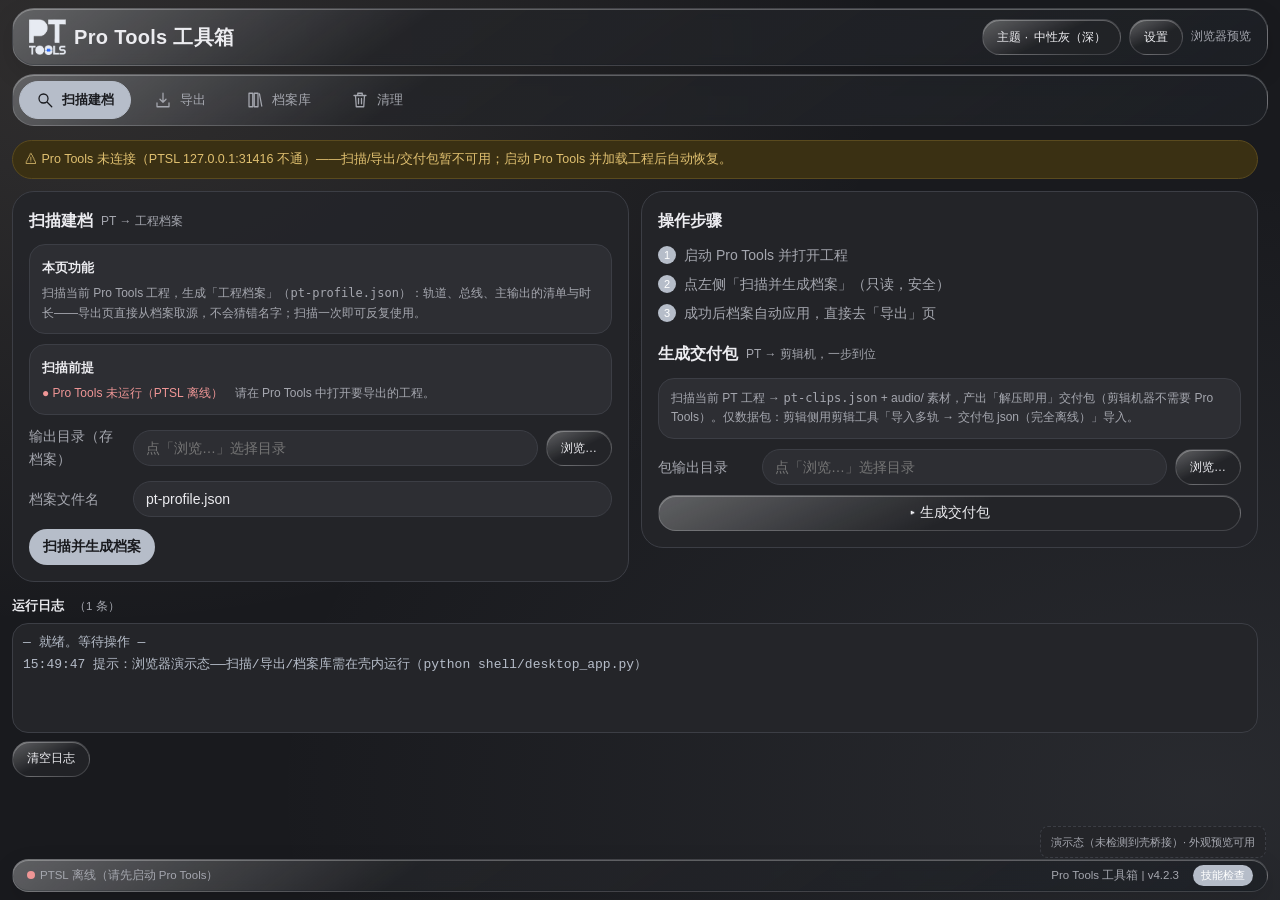
<file: web/index.html>
<!DOCTYPE html>
<html lang="zh-CN" data-mode="dark" data-style="glass">
<head>
<meta charset="UTF-8">
<meta name="viewport" content="width=device-width, initial-scale=1">
<title>Pro Tools 工具箱</title>
<link rel="icon" href="assets/icons/pt/app.ico">
<link rel="stylesheet" href="assets/style.css">
</head>
<body>
<div class="blob b1"></div><div class="blob b2"></div><div class="blob b3"></div>

<!-- ① 头部卡：54px、单色强调线、右侧风格/主题切换 -->
<header class="hero">
  <img class="logo brand-mark" src="assets/branding/brand.png" alt="PT Tools">
  <h1>Pro Tools 工具箱</h1>
  <div class="spacer"></div>
  
  <button type="button" class="mode-sw" id="modeSw" title="切换主题">主题 · <span id="modeLabel">中性灰（深）</span></button>
</header>

<!-- ② 页签行 -->
<nav class="tabs">
  <button type="button" class="tab on" id="tab-scan"><svg class="icon" viewBox="0 0 24 24" aria-hidden="true"><circle cx="10" cy="10" r="6"/><path d="m15 15 6 6"/></svg>扫描建档</button>
  <button type="button" class="tab" id="tab-export"><svg class="icon" viewBox="0 0 24 24" aria-hidden="true"><path d="M12 3v12m-4-4 4 4 4-4M4 16v5h16v-5"/></svg>导出</button>
  <button type="button" class="tab" id="tab-library"><svg class="icon" viewBox="0 0 24 24" aria-hidden="true"><path d="M4 3h5v18H4zM11 3h5v18h-5zM18 4l3 16"/></svg>档案库</button>
  <button type="button" class="tab" id="tab-clean"><svg class="icon" viewBox="0 0 24 24" aria-hidden="true"><path d="M4 6h16M9 6V3h6v3M6 6l1 15h10l1-15M10 10v7m4-7v7"/></svg>清理</button>
</nav>

<main>
  <div class="warn" id="warnBar">⚠ Pro Tools 未连接（PTSL 127.0.0.1:31416 不通）——扫描/导出/交付包暂不可用；启动 Pro Tools 并加载工程后自动恢复。</div>

  <!-- ══════════ 页 1：扫描建档 ══════════ -->
  <section class="page on" id="page-scan">
    <div class="cols">
      <section class="card px-hl">
        <h2>扫描建档 <span class="tag">PT → 工程档案</span></h2>
        <div class="inner" style="margin-bottom:10px">
          <b style="font-size:12.5px">本页功能</b>
          <div style="font-size:12px;color:var(--dim);margin-top:4px">
            扫描当前 Pro Tools 工程，生成「工程档案」（<code>pt-profile.json</code>）：轨道、总线、主输出的清单与时长——导出页直接从档案取源，不会猜错名字；扫描一次即可反复使用。</div>
        </div>
        <div class="inner" style="margin-bottom:10px">
          <b style="font-size:12.5px">扫描前提</b>
          <div style="font-size:12px;color:var(--dim);margin-top:4px">
            <span style="color:var(--red)">● Pro Tools 未运行（PTSL 离线）</span>　请在 Pro Tools 中打开要导出的工程。</div>
        </div>
        <div class="field">
          <label>输出目录（存档案）</label>
          <input type="text" id="outDir" value="" placeholder="点「浏览…」选择目录">
          <button class="btn ghost sm" id="btnBrowse">浏览…</button>
        </div>
        <div class="field">
          <label>档案文件名</label>
          <input type="text" id="profName" value="pt-profile.json">
        </div>
        <div style="margin-top:12px;display:flex;gap:10px">
          <button class="btn primary" id="btnScan"> 扫描并生成档案</button>
          <button class="btn ghost" id="btnStop" style="display:none">■ 中止</button>
        </div>
      </section>
      <section class="card px-hl">
        <h2>操作步骤</h2>
        <ol class="steps">
          <li>启动 Pro Tools 并打开工程</li>
          <li>点左侧「扫描并生成档案」（只读，安全）</li>
          <li>成功后档案自动应用，直接去「导出」页</li>
        </ol>
        <h2 style="margin-top:16px">生成交付包 <span class="tag">PT → 剪辑机，一步到位</span></h2>
        <div class="inner" style="font-size:12px;color:var(--dim)">
          扫描当前 PT 工程 → <code>pt-clips.json</code> + audio/ 素材，产出「解压即用」交付包（剪辑机器不需要 Pro Tools）。仅数据包：剪辑侧用剪辑工具「导入多轨 → 交付包 json（完全离线）」导入。
        </div>
        <div class="field" style="margin-top:10px">
          <label>包输出目录</label>
          <input type="text" id="pkgDir" value="" placeholder="点「浏览…」选择目录">
          <button class="btn ghost sm" id="btnPkgBrowse">浏览…</button>
        </div>
        <button class="btn ghost" id="btnDeliver" style="width:100%">▸ 生成交付包</button>
      </section>
    </div>
  </section>

  <!-- ══════════ 页 2：导出 ══════════ -->
  <section class="page" id="page-export">
    <div class="cols eq">
      <section class="card px-hl">
        <h2>① 档案与源 <span class="tag">从档案取源，不猜名字</span></h2>
        <div class="field">
          <label>工程档案</label>
          <input type="text" id="expProfilePath" value="" placeholder="浏览选择 或 在「档案库」页点选加载">
          <button class="btn ghost sm" id="expBrowseProfile">浏览…</button>
        </div>
        <div class="inner" id="expProfileInfo" style="font-size:12px;color:var(--dim);margin-bottom:10px">尚未加载档案</div>
        <b style="font-size:12.5px">源（轨道）</b>
        <span id="srcCount" style="font-size:11.5px;color:var(--faint);margin-left:8px">已选 0 / 0 轨</span>
        <div style="margin:6px 0;display:flex;gap:8px">
          <button class="btn ghost sm" id="btnAll">全选</button>
          <button class="btn ghost sm" id="btnNone">清空</button>
          <button class="btn ghost sm" id="btnExcluded" title="被剔除空轨（可加回）">被剔除的 0 条 ▸</button>
        </div>
        <div class="tbl-wrap" id="trackTbl"><div class="empty">（加载档案后列出轨道）</div></div>
      </section>
      <section class="card px-hl">
        <h2>② 模式与参数</h2>
        <b style="font-size:12.5px">导出模式</b>
        <div class="modes" style="margin:6px 0 10px">
          <label class="check"><input type="checkbox" id="mdMix" checked><span><b>mix</b> — 整轨混音</span></label>
          <label class="check"><input type="checkbox" id="mdBus"><span><b>bus</b> — 按总线分轨</span></label>
          <label class="check"><input type="checkbox" id="mdStem"><span><b>stem</b> — 分轨（STEM）</span></label>
          <label class="check"><input type="checkbox" id="mdTrack"><span><b>track</b> — 逐轨</span></label>
        </div>
        <label class="check"><input type="checkbox" id="mdStemAux"><span>STEM 附带辅助轨（aux）</span></label>
        <label class="check"><input type="checkbox" id="mdExcludeEmpty" checked><span>排除空轨</span></label>
        <div class="field"><label>工程会话（.ptx）</label><input type="text" id="expSession" placeholder="按需填写，用于时长/视频联动"></div>
        <div class="field"><label>时间码范围</label>
          <input type="text" id="expStart" value="00:00:00:00" placeholder="HH:MM:SS:FF 必填" style="flex:1">
          <input type="text" id="expEnd" placeholder="HH:MM:SS:FF 必填（>开始）" style="flex:1">
        </div>
        <div class="field"><label>视频联动</label>
          <button class="btn ghost sm" id="btnVideoDetect" title="按 .ptx 所在目录树检索视频，自动填结束时间码">⏱ 从工程视频自动填</button>
          <span style="font-size:11.5px;color:var(--dim)">余量
            <input type="text" id="expMargin" value="0" style="width:52px;padding:4px 6px;flex:none"> 秒
            <span style="color:var(--faint)">（结束 = 视频时长 + 余量）</span></span>
        </div>
        <div class="field"><label>采样率 / 位深</label>
          <select id="expSr"><option value="">默认</option><option>44100</option><option>48000</option><option>96000</option></select>
          <select id="expBd"><option value="">默认</option><option>16</option><option>24</option><option>32</option></select>
          <select id="expFmt">
            <option value="interleaved">立体声/多声道 · 保留原宽度（每轨 1 个文件）</option>
            <option value="multiple-mono">多单声道 · 立体声拆成 L/R 两个文件</option>
            <option value="mono">单声道文件 · 立体声轨会被合并降混</option>
          </select>
        </div>
        <div class="field"><label>输出目录</label>
          <input type="text" id="expOutDir" value="" placeholder="点「浏览…」选择目录">
          <button class="btn ghost sm" id="expBrowseOut">浏览…</button>
        </div>
        <div style="margin-top:12px;display:flex;gap:10px">
          <button class="btn ghost" id="btnPreview">▸ 预览命令（dry-run）</button>
          <button class="btn primary" id="btnExport">⬇ 开始导出</button>
        </div>
        <div class="note">导出走后台进程，日志见下方；完成后输出根自动记入「档案库 → 导出历史」。</div>
      </section>
    </div>
  </section>

  <!-- ══════════ 页 3：档案库 ══════════ -->
  <section class="page" id="page-library">
    <section class="card px-hl">
      <h2>档案库 <span class="tag">档案目录平铺管理：搜索 / 加载 / 删除（回收站）</span></h2>
      <div class="field"><label>档案目录</label>
        <span id="libDir" style="flex:1;font-size:12px;color:var(--dim)">（未设置）</span>
      </div>
      <div style="display:flex;gap:10px;align-items:center;margin:8px 0">
        <input type="text" class="search" id="libSearch" placeholder="搜索档案文件名…">
        <button class="btn ghost sm" id="libRefresh">刷新</button>
        <div style="flex:1"></div>
        <button class="btn ghost sm" id="libOpenDir">打开目录</button>
        <button class="btn danger sm" id="libDelete">✗ 删除（回收站）</button>
      </div>
      <div class="tbl-wrap" style="max-height:260px" id="libWrap"><div class="empty">（加载中…）</div></div>
      <h2 style="margin-top:16px">导出历史 <span class="tag">输出根里的工程文件夹（双击打开）</span></h2>
      <div class="tbl-wrap" style="max-height:180px" id="histWrap"><div class="empty">（加载中…）</div></div>
    </section>
  </section>

  <!-- ══════════ 页 4：清理 ══════════ -->
  <section class="page" id="page-clean">
    <div class="warn" style="background:#b00;color:#fff;border-color:#b00">危险操作说明：清理会按档案轨道清单删除输出目录中的中间产物——请先确认档案正确。</div>
    <section class="card px-hl">
      <h2>清理目标 <span class="tag">以当前加载档案的轨道清单为参照</span></h2>
      <div class="inner" style="margin-bottom:10px;font-size:12px;color:var(--dim)">
        · 清理动作在导出完成后按需执行；<br>
        · 中间文件默认移入备份子目录，不直接硬删；<br>
        · 本页清单随「扫描建档 / 档案库」页加载的档案实时刷新。
      </div>
      <div class="tbl-wrap" id="cleanTbl"><div class="empty">（尚未加载档案）</div></div>
    </section>
  </section>

  <!-- ⑤ 日志区（全局共用） -->
  <div class="logwrap">
    <div class="loghead">
      <b>运行日志</b><span class="cnt" id="logCnt">（0 条）</span>
      <div class="spacer"></div>
      <span style="font-size:11px;color:var(--faint)">耗时操作在后台执行，请留意底部状态</span>
    </div>
    <div class="log" id="log"><div class="info">— 就绪。等待操作 —</div></div>
    <div class="log-actions">
      <button class="btn ghost sm" id="btnClear">清空日志</button>
    </div>
  </div>
</main>

<!-- ⑥ 状态条 -->
<footer class="status">
  <span><span class="dot off" id="ptslDot"></span><span id="ptslText">PTSL 离线（请先启动 Pro Tools）</span></span>
  <div class="spacer"></div>
  <span class="status-version">Pro Tools 工具箱 | v4.2.3</span>
  <span class="badge" id="skillBadge">技能检查</span>
</footer>

<div class="demo-tip" id="demoTip" style="display:none">演示态（未检测到壳桥接）· 外观预览可用</div>

<!-- B2 补齐：通用小窗（被剔除轨道 / 多视频选择） -->
<div class="modal-mask" id="modalMask" style="display:none">
  <div class="modal" id="modalBox"></div>
</div>

<script src="js/i18n.js"></script>
<script src="js/preferences.js"></script>
<script src="js/app.js"></script>
<script src="js/glass-tuner.js"></script>
</body>
</html>
</file>
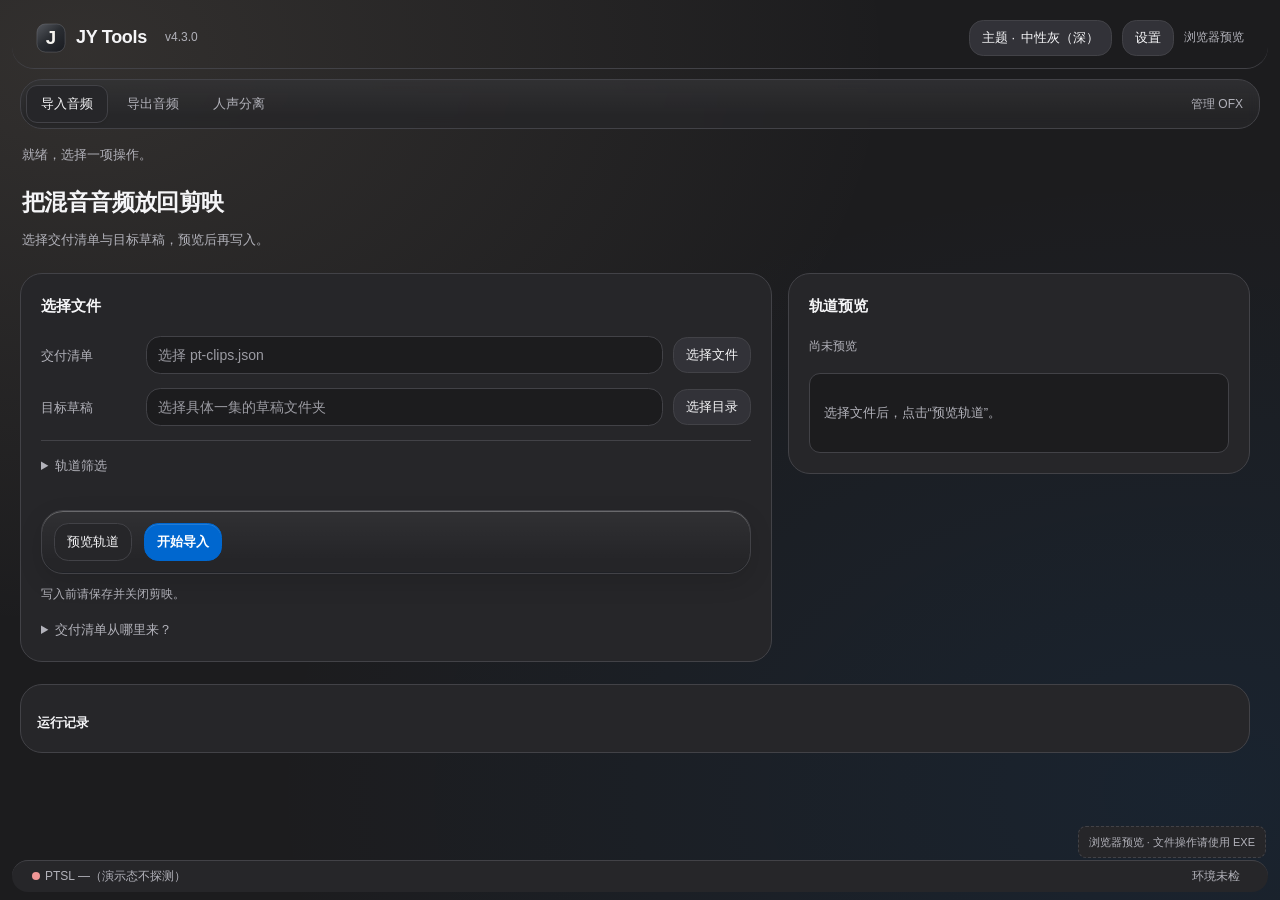
<file: web/jy.html>
<!DOCTYPE html>
<html lang="zh-CN" data-mode="dark" data-style="glass">
<head><meta charset="UTF-8"><meta name="viewport" content="width=device-width, initial-scale=1"><title>剪映工程工具包</title>
<link rel="icon" href="assets/icons/jy/app.ico"><link rel="stylesheet" href="assets/style.css"><link rel="stylesheet" href="assets/rename-apple.css"><link rel="stylesheet" href="assets/jy-workbench.css"></head>
<body class="re-apple-ui jy-calm-ui">
<div class="blob b1"></div><div class="blob b2"></div><div class="blob b3"></div>
<header class="hero"><img class="logo brand-mark" src="assets/branding/j.svg" alt=""><h1>JY Tools</h1><span class="ver">v4.3.0</span><div class="spacer"></div><button type="button" class="mode-sw" id="modeSw">主题 · <span id="modeLabel">中性灰（深）</span></button></header>
<nav class="tabs naming-nav" aria-label="工具导航"><button type="button" class="tab on" id="tab-import">导入音频</button><button type="button" class="tab" id="tab-export">导出音频</button><button type="button" class="tab" id="tab-sep">人声分离</button><span class="nav-gap spacer"></span><button type="button" class="tab auxiliary" id="tab-ofx">管理 OFX</button></nav>
<main>
<div class="task-status" id="taskStatus" role="status" aria-live="polite">就绪，选择一项操作。</div>
<div class="warn" id="warnBar" style="display:none">环境存在缺项，请展开运行记录查看自检结果。</div>
<section class="page on" id="page-import">
<div class="page-heading"><h2>把混音音频放回剪映</h2><p>选择交付清单与目标草稿，预览后再写入。</p></div>
<div class="cols jy-import-grid"><section class="card"><h2>选择文件</h2>
<div class="field"><label for="impJson">交付清单</label><input type="text" id="impJson" placeholder="选择 pt-clips.json"><button class="btn ghost sm" id="impBrowseJson">选择文件</button></div>
<div class="field"><label for="impDraft">目标草稿</label><input type="text" id="impDraft" placeholder="选择具体一集的草稿文件夹"><button class="btn ghost sm" id="impBrowseDraft">选择目录</button></div>
<details class="jy-options"><summary>轨道筛选</summary><div class="field"><label for="impOnly">指定轨道</label><input type="text" id="impOnly" placeholder="留空导入全部；多个轨名用逗号分隔"></div><label class="check"><input type="checkbox" id="impKeepAux"><span>同时导入辅助轨</span></label></details>
<div class="action-toolbar"><button class="btn ghost" id="btnImpPreview">预览轨道</button><button class="btn primary" id="btnImpRun">开始导入</button></div>
<p class="note">写入前请保存并关闭剪映。</p>
<details class="jy-help"><summary>交付清单从哪里来？</summary><p>在 Pro Tools 工具箱生成交付包，使用其中的 pt-clips.json 和音频目录。这里读取已有清单，预览本身不要求 Pro Tools 在线。</p></details>
</section><section class="card"><h2>轨道预览</h2><div id="impInfo" class="note">尚未预览</div><div class="tbl-wrap" id="impTracks"><div class="empty">选择文件后，点击“预览轨道”。</div></div></section></div>
</section>
<section class="page" id="page-export">
<div class="page-heading"><h2>从剪映导出音频</h2><p>选择来源、输出位置和导出方式。</p></div>
<section class="card jy-export-form"><h2>导出任务</h2>
<div class="field"><label for="expInput">输入目录</label><input type="text" id="expInput" placeholder="单集草稿或草稿库；留空使用默认位置"><button class="btn ghost sm" id="expBrowseInput">选择目录</button></div>
<div class="field"><label for="expOut">输出目录</label><input type="text" id="expOut" placeholder="选择音频保存位置"><button class="btn ghost sm" id="expBrowseOut">选择目录</button></div>
<div class="field"><label>导出方式</label><div class="jy-mode-options"><label class="check"><input type="checkbox" id="mdTracks" checked><span>整轨 WAV</span></label><label class="check"><input type="checkbox" id="mdClips"><span>独立片段</span></label></div></div>
<div class="field" data-export-feature="tracks"><label for="expSpec">整轨规格</label><select id="expSpec"><option value="keep">保持素材规格</option></select></div>
<details class="jy-options"><summary>指定多个输入路径</summary><textarea id="expPaths" rows="3" aria-label="多个输入路径" placeholder="每行一个草稿文件夹或音视频文件；填写后优先使用这些路径"></textarea></details>
<details class="jy-options"><summary>命名与文件处理</summary>
<div class="field" data-export-feature="tracks"><label for="expTrackTpl">整轨命名</label><input type="text" id="expTrackTpl" value="{项目名}_{轨道名}"></div>
<div class="field"><label for="expRemarks">命名备注</label><input type="text" id="expRemarks" placeholder="可选，写入命名模板中的备注"></div>
<div class="field"><label for="expConflict">文件重名</label><select id="expConflict"><option value="rename">自动重命名，保留两份</option><option value="cover">覆盖同名文件</option><option value="skip">跳过</option></select></div>
<label class="check"><input type="checkbox" id="expVideoTracks" checked><span>提取视频原声</span></label><label class="check"><input type="checkbox" id="expSkipExisting"><span>跳过上轮已导出的草稿</span></label>
</details>
<details class="jy-options" data-export-feature="clips"><summary>片段设置</summary><div class="field"><label for="expFmt">音频格式</label><select id="expFmt"><option value="wav">WAV</option><option value="mp3">MP3</option></select><select id="expBitrate" aria-label="MP3码率"><option>320</option><option>256</option><option>192</option><option>128</option></select></div><div class="field"><label for="expClipType">素材分类</label><input type="text" id="expClipType" placeholder="自动判定，或填写 DX / FX / MX"></div><label class="check"><input type="checkbox" id="expDedupe" checked><span>同一素材的相同区段只输出一次</span></label></details>
<details class="jy-options"><summary>附加交付</summary><div data-export-feature="tracks"><label class="check"><input type="checkbox" id="expAaf"><span>同时生成 AAF</span></label><div class="field" data-export-feature="aaf"><label for="expAafMode">AAF媒体</label><select id="expAafMode"><option value="media">内嵌音频，并保留素材副本</option><option value="embed">内嵌音频，不保留额外副本</option></select></div><label class="check"><input type="checkbox" id="expSplit"><span>按视频片段分包</span></label><div class="field" data-export-feature="split"><label for="expSplitTpl">分包命名</label><input type="text" id="expSplitTpl" value="{视频名}"></div></div><label class="check"><input type="checkbox" id="expSubs"><span>导出字幕</span></label><p class="note">每个视频片段各一个包；不自动判定剧集边界。</p></details>
<div class="action-toolbar"><button class="btn ghost" id="btnPhase1">解析输入</button><button class="btn primary" id="btnExportRun" disabled>开始导出</button><span class="spacer"></span><button class="btn ghost sm" id="btnOpenOut">打开输出</button><button class="btn ghost sm" id="btnEnvCheck">环境自检</button></div><p class="note" id="exportHint">先解析输入，核对后开始导出。</p>
<div id="pendingBox" style="display:none"><h2>补充分包名称</h2><p id="pendingHint" class="note"></p><div id="pendingList"></div><button class="btn primary" id="btnPendingOk">确认名称并导出</button></div>
</section></section>
<section class="page" id="page-sep"><div class="page-heading"><h2>人声与伴奏分离</h2><p>选择音频，输出人声及伴奏文件。</p></div><section class="card jy-export-form"><div class="field"><label for="sepIn">输入音频</label><input type="text" id="sepIn" placeholder="WAV、MP3、M4A 或 FLAC"><button class="btn ghost sm" id="sepBrowseIn">选择文件</button></div><div class="field"><label for="sepOut">输出目录</label><input type="text" id="sepOut" placeholder="留空保存到输入旁的 separated 文件夹"><button class="btn ghost sm" id="sepBrowseOut">选择目录</button></div><div class="field"><label>分离方式</label><div class="jy-mode-options"><label class="check"><input type="radio" name="sepStems" value="vocals" checked><span>人声 / 伴奏</span></label><label class="check"><input type="radio" name="sepStems" value="all"><span>四轨</span></label></div></div><div id="sepEnv" class="note">模型尚未检测</div><div class="action-toolbar"><button class="btn primary" id="btnSepRun">开始分离</button><button class="btn ghost sm" id="btnSepOpen">打开输出</button><span class="spacer"></span><button class="btn ghost sm" id="btnSepRecheck">检测模型</button></div><details class="jy-help"><summary>模型与输出说明</summary><p>使用现有 Demucs 环境。四轨为人声、鼓、贝斯和其他；首次加载模型可能较慢。</p></details></section></section>
<section class="page" id="page-ofx"><div class="page-heading"><h2>管理 OFX</h2><p>安装或移除剪映缓存中的插件副本。</p></div>
<section class="card"><h2>安装插件</h2><div class="field"><label for="ofxSource">插件来源</label><input type="text" id="ofxSource" placeholder="选择完整 .ofx.bundle 文件夹或 .ofx 文件"><button class="btn ghost sm" id="ofxBrowseBundle">选择文件夹</button><button class="btn ghost sm" id="ofxBrowseFile">选择文件</button></div><div class="action-toolbar"><button class="btn primary" id="btnOfxInstall">导入插件</button><span class="note" id="ofxProcessState" role="status">正在检查剪映状态…</span></div></section>
<section class="card jy-plugin-section"><div class="jy-section-head"><h2>已安装的缓存副本 <span class="tag" id="ofxCount">0 个</span></h2><button class="btn ghost sm" id="btnOfxRefresh">刷新列表</button></div><div id="ofxList" class="jy-plugin-list"><div class="empty">正在读取插件缓存…</div></div><details class="jy-help"><summary>安装位置与使用说明</summary><p id="ofxRoot" class="jy-path"></p><button class="btn ghost sm" id="btnOfxOpenRoot">打开缓存目录</button><p>安装和删除前请保存并完全退出剪映。导入只复制插件，不运行插件代码；重启剪映后确认插件是否显示。若未显示，请使用剪映原生导入。</p><p>删除移入回收站，不删除源插件。已有工程中的对应效果可能提示缺失。</p></details></section></section>
<details class="logwrap jy-run-details" id="runDetails"><summary class="loghead"><b>运行记录</b><span class="cnt" id="logCnt">（0 条）</span></summary><div class="log" id="log"><div class="info">就绪。</div></div><div class="log-actions"><button class="btn ghost sm" id="btnClear">清空记录</button></div></details>
</main>
<footer class="status"><span id="ptStatusWrap"><span class="dot off" id="ptDot"></span><span id="ptText">Pro Tools 状态未检测</span></span><div class="spacer"></div><span class="badge" id="envBadge">环境未检</span></footer>
<dialog id="ofxDeleteDialog" aria-labelledby="ofxDeleteTitle"><h2 id="ofxDeleteTitle">移除插件？</h2><p id="ofxDeleteName"></p><p id="ofxDeletePath" class="jy-path"></p><p id="ofxDeleteSize" class="note"></p><p class="note">仅移除剪映缓存副本并移入回收站。已有工程中的该效果可能提示缺失。</p><div class="action-toolbar"><button class="btn ghost" id="ofxDeleteCancel">取消</button><button class="btn danger" id="ofxDeleteConfirm">移入回收站</button></div></dialog>
<div class="demo-tip" id="demoTip" style="display:none">浏览器预览 · 文件操作请使用 EXE</div>
<script src="js/i18n.js"></script><script src="js/preferences.js"></script><script src="js/jy.js"></script><script src="js/glass-tuner.js"></script>
</body></html>
</file>
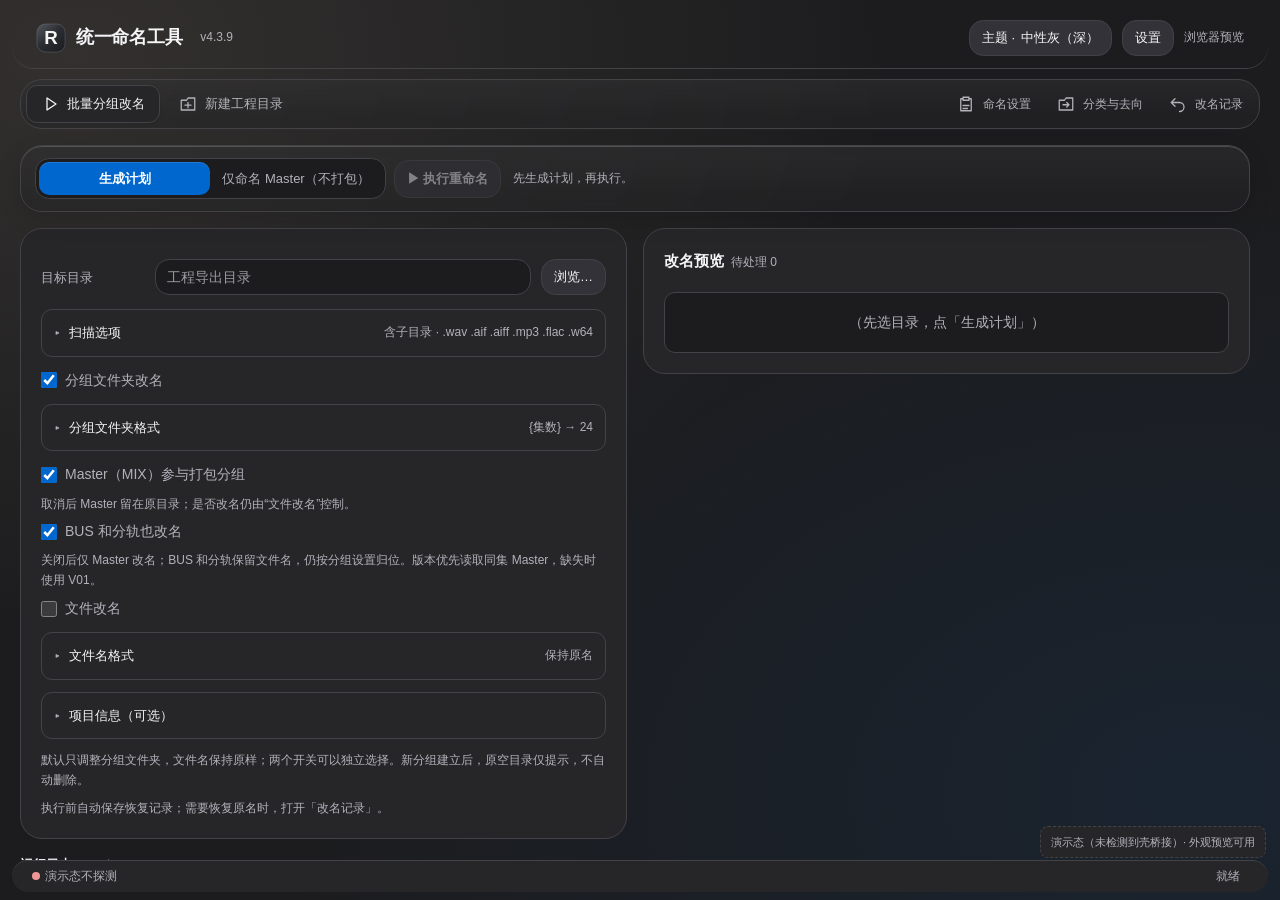
<file: web/re.html>
<!DOCTYPE html>
<html lang="zh-CN" data-mode="dark" data-style="glass">
<head>
<meta charset="UTF-8">
<meta name="viewport" content="width=device-width, initial-scale=1">
<title>统一命名工具 — v4 HTML 版</title>
<link rel="icon" href="assets/icons/re/app.ico">
<link rel="stylesheet" href="assets/style.css">
<link rel="stylesheet" href="assets/rename-apple.css">
</head>
<body class="re-apple-ui">
<div class="blob b1"></div><div class="blob b2"></div><div class="blob b3"></div>

<!-- ① 头部：与 pt/剪映 壳同款 54px hero -->
<header class="hero">
  <img class="logo brand-mark" src="assets/branding/r.svg" alt="R">
  <h1>统一命名工具</h1><span class="ver">版本</span>
  <div class="spacer"></div>
  
  <button type="button" class="mode-sw" id="modeSw" title="切换主题">主题 · <span id="modeLabel">中性灰（深）</span></button>
</header>

<!-- ② 页签行 -->
<nav class="tabs naming-nav" aria-label="工具导航"><button type="button" class="tab on" id="tab-run"><svg class="icon" viewBox="0 0 24 24" aria-hidden="true"><path d="m8 4 12 8-12 8z"/></svg>批量分组改名</button><button type="button" class="tab" id="tab-folder"><svg class="icon" viewBox="0 0 24 24" aria-hidden="true"><path d="M3 7h7l2-3h9v16H3zM12 10v7m-4-3.5h8"/></svg>新建工程目录</button><span class="nav-gap" aria-hidden="true"></span><button type="button" class="tab auxiliary" id="tab-rule"><svg class="icon" viewBox="0 0 24 24" aria-hidden="true"><path d="M8 3h8v4H8zM8 14h8M8 18h6"/><path d="M8 5H5v16h14V5h-3"/></svg>命名设置</button><button type="button" class="tab auxiliary" id="tab-target"><svg class="icon" viewBox="0 0 24 24" aria-hidden="true"><path d="M3 7h7l2-3h9v16H3zM8 13h8m-3-3 3 3-3 3"/></svg>分类与去向</button><button type="button" class="tab auxiliary" id="tab-undo"><svg class="icon" viewBox="0 0 24 24" aria-hidden="true"><path d="m3 10 5-5m-5 5 5 5M3 10h11a6 6 0 1 1 0 12"/></svg>改名记录</button></nav>

<main>
  <!-- ══════════ 页 1：项目命名规则 ══════════ -->
  <section class="page" id="page-rule">
    <div class="cols eq">
      <section class="card px-hl">
        <h2>文件名格式 <span class="tag">用于批量分组改名</span></h2>
        <div class="field"><label for="tplGlobal">文件名格式</label><input type="text" id="tplGlobal"></div>
        <div class="format-fields" data-insert="tplGlobal" data-fields="片名,集数,日期,版本,用户,轨道信息,原始名"></div>
        <div class="inner">实时样例：<code id="tplSample">—</code></div>
        <div class="note">仅在勾选“文件改名”时生效；分类可以单独覆盖。</div>
        <button class="btn primary sm" id="btnRuleSave">保存为默认</button>
      </section>
      <section class="card px-hl">
        <h2>工程目录格式 <span class="tag">用于新建工程目录</span></h2>
        <div class="field"><label for="cfgProjectFormat">项目根目录格式</label><input type="text" id="cfgProjectFormat" value="{片名}{等级}_{日期}_{用户}"></div>
        <div class="format-fields" data-insert="cfgProjectFormat" data-fields="片名,等级,日期,用户"></div>
        <div class="field"><label for="cfgEpisodeFormat">集数文件夹格式</label><input type="text" id="cfgEpisodeFormat" value="{片名} {集数}集"></div>
        <div class="format-fields" data-insert="cfgEpisodeFormat" data-fields="片名,等级,集数,日期,用户"></div>
        <div class="field"><label for="cfgEpisodePadding">集数位数</label><select id="cfgEpisodePadding"><option value="0">不补零</option><option value="2">两位</option><option value="3">三位</option></select></div>
        <div class="note">与“新建工程目录”页同步；修改后自动记住。序号填写后自动加在项目根目录前。</div>
        <div class="inner">实时样例：<code id="cfgEpisodeSample">—</code></div>
      </section>
    </div>
    <details class="card legacy-formats"><summary>既有分类格式（兼容保留）</summary>
      <div class="note">旧格式及分类绑定保留；通常直接编辑上方文件名格式，或在“分类与去向”单独设置。</div>
        <div class="tbl-wrap" style="max-height:240px" id="tplTbl"><div class="empty">（加载中…）</div></div>
        <div style="display:flex;gap:8px;margin-top:8px;flex-wrap:wrap">
          <input type="text" id="tplNewName" placeholder="模板名" style="width:110px">
          <input type="text" id="tplNewBody" placeholder="{片名} {集数}集 …" style="flex:1;min-width:180px">
          <button class="btn ghost sm" id="btnTplAdd">＋ 添加</button>
          <button class="btn ghost sm" id="btnTplReset">恢复出厂</button>
        </div>
    </details>
  </section>

  <!-- ══════════ 页 2：分类与去向 ══════════ -->
  <section class="page" id="page-target">
    <section class="card px-hl">
      <h2>分类去向 <span class="tag">决定文件分类、放入目录和格式覆盖</span></h2>
      <div class="tbl-wrap" id="tgtTbl"><div class="empty">（加载中…）</div></div>
      <div style="display:flex;gap:8px;margin-top:8px;flex-wrap:wrap;align-items:center">
        <button class="btn ghost sm" id="btnTgtAdd">＋ 添加目标</button>
        <button class="btn ghost sm" id="btnTgtAllOn">全部启用</button>
        <button class="btn ghost sm" id="btnTgtAllOff">全部停用</button>
        <button class="btn ghost sm" id="btnTgtReset">恢复出厂</button>
        <div style="flex:1"></div>
        <button class="btn primary sm" id="btnTgtSave">保存为默认</button>
      </div>
      <div class="note">「集数」留空 = 全集都收；填 1-10,23 = 只收这些集。命名格式默认跟随文件名格式；需要特殊格式时选择“单独设置”。</div>
    </section>
  </section>

  <!-- ══════════ 页 3：批量分组改名 ══════════ -->
  <section class="page on" id="page-run">
    <div class="action-toolbar" role="group" aria-label="批量分组改名操作">
      <div class="action-buttons">
        <fieldset class="plan-mode" aria-label="选择计划模式">
          <legend class="visually-hidden">选择计划模式</legend>
          <input class="plan-mode-radio" type="radio" name="planMode" id="planModeAll" value="all" checked>
          <input class="plan-mode-radio" type="radio" name="planMode" id="planModeMaster" value="master-only">
          <div class="plan-mode-track">
            <span class="plan-mode-indicator" aria-hidden="true"></span>
            <label class="plan-mode-option" for="planModeAll" id="btnPlan">生成计划</label>
            <label class="plan-mode-option" for="planModeMaster" id="btnMasterOnly" title="仅重命名 Master 文件，不移动或打包其他文件">仅命名 Master（不打包）</label>
          </div>
        </fieldset>
        <button class="btn ghost sm" id="btnCancelPlan" type="button" hidden disabled>取消本次计划</button>
        <button class="btn primary" id="btnApply" disabled>▶ 执行重命名</button>
      </div>
      <span class="toolbar-hint" id="runModeHint" role="status" aria-live="polite">先生成计划，再执行。</span>
    </div>
    <div class="cols eq">
      <section class="card px-hl">

        <div class="field"><label>目标目录</label>
          <input type="text" id="runRoot" placeholder="工程导出目录">
          <button class="btn ghost sm" id="runBrowseRoot">浏览…</button>
        </div>
        <details id="runScanDetails" class="setting-fold"><summary>扫描选项<span class="fold-value" id="runScanSummary" data-i18n-data></span></summary>
        <div class="field"><label>扩展名</label>
          <input type="text" id="runExts" value=".wav .aif .aiff .mp3 .flac .w64">
        </div>
        <label class="check"><input type="checkbox" id="runRecursive" checked><span>含子目录</span></label>
        <label class="check"><input type="checkbox" id="runMtime" checked><span>日期用文件修改时间兜底（源名/目录都没有日期时）</span></label>
        </details>
        <label class="check"><input type="checkbox" id="runRenameDirs" checked><span>分组文件夹改名</span></label>
        <details id="runGroupDetails" class="setting-fold"><summary>分组文件夹格式<span class="fold-value" id="runGroupSummary" data-i18n-data></span></summary>
        <div class="field"><label for="runDirFormat">分组文件夹格式</label><input type="text" id="runDirFormat" value="{集数}"></div>
        <div class="format-fields" data-insert="runDirFormat" data-fields="片名,集数,日期,版本,用户"></div>
        <div class="inner">实时样例：<code id="runDirSample">24</code></div>
        </details>
        <label class="check"><input type="checkbox" id="runGroupMaster" checked><span>Master（MIX）参与打包分组</span></label>
        <div class="note">取消后 Master 留在原目录；是否改名仍由“文件改名”控制。</div>
        <label class="check"><input type="checkbox" id="runRenameSubtracks" checked><span>BUS 和分轨也改名</span></label>
        <div class="note">关闭后仅 Master 改名；BUS 和分轨保留文件名，仍按分组设置归位。版本优先读取同集 Master，缺失时使用 V01。</div>
        <label class="check"><input type="checkbox" id="runRenameFiles"><span>文件改名</span></label>
        <details id="runFileDetails" class="setting-fold"><summary>文件名格式<span class="fold-value" id="runFileModeSummary" data-i18n-data></span></summary>
                <div class="inner">当前文件格式：<code id="runFileSummary">—</code><button type="button" class="btn ghost sm" id="editFileFormat">编辑格式</button></div>
          <div class="note">文件改名关闭时保持原名；开启后按当前格式和分类覆盖处理。</div>
        </details>
        <details id="batchProjectDetails" class="setting-fold">
          <summary>项目信息（可选）</summary>
          <div class="note">用于补充文件名中缺失的信息；与新建工程目录独立。</div>
        <div class="field"><label>片名</label><input type="text" id="fProject" value=""></div>
        <div class="field"><label>日期</label><input type="text" id="fDate" value="" placeholder="如 0922"></div>
        <div class="field"><label>版本</label><input type="text" id="fVer" value="" placeholder="如 V01"></div>
        <div class="field"><label>用户</label><input type="text" id="fUser" value="" placeholder="如 7F"></div>
        </details>
        <div class="note">默认只调整分组文件夹，文件名保持原样；两个开关可以独立选择。新分组建立后，原空目录仅提示，不自动删除。</div>

        <div class="note">执行前自动保存恢复记录；需要恢复原名时，打开「改名记录」。</div>
      </section>
      <section class="card px-hl">
        <h2>改名预览 <span class="tag" id="planTag">待处理 0</span></h2>
        <div class="tbl-wrap" style="max-height:420px" id="planTbl"><div class="empty">（先选目录，点「生成计划」）</div></div>
        <div id="manualBox" style="display:none;margin-top:10px">
          <b style="font-size:12.5px">手动分类 <span style="color:var(--faint);font-size:11px" id="manualFile"></span></b>
          <div class="field"><label>集数</label><input type="text" id="manEp" placeholder="如 13"></div>
          <div class="field"><label>目标</label><input type="text" id="manTarget" placeholder="MIX / BUS / STEM / AIFX"></div>
          <div class="field"><label>轨道信息</label><input type="text" id="manInfo" placeholder="如 DX BUS（留空自动）"></div>
          <div style="display:flex;gap:8px">
            <button class="btn primary sm" id="btnManOk">✓ 重算落点</button>
            <button class="btn ghost sm" id="btnManCancel">取消</button>
          </div>
        </div>
      </section>
    </div>
  </section>

  <!-- ══════════ 页 4：撤销改名 ══════════ -->
  <section class="page" id="page-undo">
    <div class="cols eq">
      <section class="card px-hl">
        <h2>改名记录 <span class="tag">rename_log_*.csv（执行成功后生成）</span></h2>
        <div class="field"><label>目标目录</label>
          <input type="text" id="undoRoot" placeholder="与「批量分组改名」页同一目录">
          <button class="btn ghost sm" id="undoBrowseRoot">浏览…</button>
        </div>
        <div style="display:flex;gap:8px;flex-wrap:wrap">
          <button class="btn ghost sm" id="btnListLogs">列日志</button>
          <button class="btn ghost sm" id="btnListAudits">列审计快照</button>
        </div>
        <div class="tbl-wrap" style="max-height:220px;margin-top:8px" id="logTbl"><div class="empty">（点「列日志 / 列审计快照」）</div></div>
        <div style="display:flex;gap:8px;margin-top:8px;flex-wrap:wrap">
          <button class="btn ghost sm" id="btnLogPreview" disabled>预览内容</button>
          <button class="btn ghost sm" id="btnUndoDry" disabled>预演撤销</button>
          <button class="btn danger sm" id="btnUndoRun" disabled>↩ 执行撤销</button>
        </div>
      </section>
      <section class="card px-hl">
        <h2>内容预览 <span class="tag">原文件 ⇄ 新文件（倒序回滚，防同名交叉）</span></h2>
        <div class="tbl-wrap" style="max-height:400px" id="logPreview"><div class="empty">（选中一份日志/审计后点「预览内容」）</div></div>
      </section>
    </div>
  </section>

  <!-- ══════════ 页 5：新建工程目录 ══════════ -->
  <section class="page" id="page-folder">
    <div class="action-toolbar" role="group" aria-label="新建工程目录操作">
      <div class="action-buttons">
          <button class="btn ghost sm" id="btnFtInfer">从上次项目提取</button>
          <button class="btn ghost" id="btnFtPlan"> 刷新预览</button>
          <button class="btn ghost sm" id="btnFtPrecheck"> 预检</button>
          <button class="btn primary" id="btnFtBuild">开始建立</button>
        </div>
    </div>
    <div class="cols eq">
      <section class="card px-hl">
        <h2>工程目录设置</h2>
        <details class="setting-fold" id="ftTemplateDetails"><summary>工程文件夹模板路径<span class="fold-value" id="ftTemplateSummary" data-i18n-data></span></summary>
        <div class="field"><label>工程文件夹模板路径</label>
          <input type="text" id="ftTplRoot" placeholder="…\00文件夹模板">
          <button class="btn ghost sm" id="ftBrowseTpl">浏览…</button>
        </div>
        <div class="note">选择包含“文件夹模板”和“Project模板”的上一层目录。</div>
        </details>
        <div class="field" id="ftOutputField"><label for="ftOutRoot">输出路径</label>
          <input type="text" id="ftOutRoot" aria-describedby="ftDropHint ftDropStatus" placeholder="输入输出路径，或拖入工程文件夹">
          <button class="btn ghost sm" id="ftBrowseOut">浏览…</button>
        </div>
        <label class="check"><input type="checkbox" id="ftDropParent" checked><span>输出到工程根的父级</span></label>
        <div class="note" id="ftDropHint">勾选时输出到工程根的父级；取消时输出到工程根。普通目录直接作为输出路径。</div>
        <div class="note" id="ftDropStatus" role="status" aria-live="polite" data-i18n-data></div>
        <div class="field"><label>项目名 / 序号</label>
          <input type="text" id="ftName" placeholder="如 测试">
          <input type="text" id="ftSeq" placeholder="留空=无前缀">
        </div>
        <div class="field"><label>等级 / 日期 / 用户</label>
          <input type="text" id="ftLevel" placeholder="如 D" style="width:70px">
          <input type="text" id="ftDate" placeholder="如 0929" style="width:90px">
          <input type="text" id="ftUser" placeholder="如 7F" style="width:70px">
        </div>
        <div class="field"><label>集数</label>
          <input type="text" id="ftEps" value="1-10" placeholder="如 1-10，23、38（支持 , ，、）">
        </div>
        <details class="setting-fold" id="ftProjectDetails"><summary>项目根目录格式<span class="fold-value" id="ftProjectSummary" data-i18n-data></span></summary>
        <div class="field"><label for="ftProjectFormat">项目根目录格式</label><input type="text" id="ftProjectFormat" value="{片名}{等级}_{日期}_{用户}"></div>
        <div class="format-fields" data-insert="ftProjectFormat" data-fields="片名,等级,日期,用户"></div>
        </details>
        <details class="setting-fold" id="ftEpisodeDetails"><summary>集数文件夹格式<span class="fold-value" id="ftEpisodeSummary" data-i18n-data></span></summary>
        <div class="field"><label for="ftEpFormat">集数文件夹格式</label><input type="text" id="ftEpFormat" value="{片名} {集数}集"></div>
        <div class="format-fields" data-insert="ftEpFormat" data-fields="片名,等级,集数,日期,用户"></div>
        <div class="format-presets"><span>快捷填入</span><button type="button" class="btn ghost sm" data-ep-format="{集数}">纯数字</button><button type="button" class="btn ghost sm" data-ep-format="{片名} {集数}集">片名＋集数</button><button type="button" class="btn ghost sm" data-ep-format="{片名}{等级}{集数}">片名＋等级＋集数</button></div>
        <div class="field"><label for="ftEpPadding">集数位数</label><select id="ftEpPadding"><option value="0">不补零</option><option value="2">两位</option><option value="3">三位</option></select></div>
        <div class="inner">实时样例：<code id="ftNameSample">—</code></div>
        </details>
        <details class="setting-fold" id="ftFileDetails"><summary>工程文件格式<span class="fold-value" id="ftFileSummary"></span></summary>
        <div class="field"><label>工程文件处理</label><select id="ftPtx"></select></div>
        <div class="note">重命名时，PTX工程文件与集数文件夹同名，不修改工程内容。</div>
        </details>
        <label class="check"><input type="checkbox" id="ftSkip" checked><span>跳过已存在的文件夹</span></label>

        <div class="note">集数文件夹建在 Project 子目录下；格式与“命名设置”同步，预检通过后再建立。</div>
      </section>
      <section class="card px-hl">
        <h2>目录树预览 <span class="tag" id="ftExample">规划中</span></h2>
        <pre id="ftPreview" class="inner" style="font-size:11.5px;max-height:440px;overflow:auto;white-space:pre">（点「刷新预览」）</pre>
      </section>
    </div>
  </section>

  <!-- ⑤ 日志区（五页共用） -->
  <div class="logwrap">
    <div class="loghead">
      <b>运行日志</b><span class="cnt" id="logCnt">（0 条）</span>
      <div class="spacer"></div>
      <span style="font-size:11px;color:var(--faint)">改名执行/建树在后台线程，完成有 ✓/✗ 尾行</span>
    </div>
    <div class="log" id="log"><div class="info">— 就绪。等待操作 —</div></div>
    <div class="log-actions">
      <button class="btn ghost sm" id="btnClear">清空日志</button>
    </div>
  </div>
</main>

<!-- ⑥ 状态条 -->
<footer class="status">
  <span><span class="dot off" id="planDot"></span><span id="planText">尚未生成计划</span></span>
  <div class="spacer"></div>
  <span class="badge" id="envBadge">就绪</span>
</footer>

<div class="demo-tip" id="demoTip" style="display:none">演示态（未检测到壳桥接）· 外观预览可用</div>

<script src="js/i18n.js"></script>
<script src="js/preferences.js"></script>
<script src="js/re.js"></script>
<script src="js/glass-tuner.js"></script>
<script src="js/rename-apple.js"></script>
<script src="js/re-folder-drop.js"></script>
</body>
</html>
</file>
<file: web/assets/style.css>
/* H v4.2.0: 制作结算台同源主题与液态玻璃，单一材质。 */
:root[data-mode="dark"]{color-scheme:dark;--bg:#191a1e;--backdrop:#191a1e;--surface:#242529;--border:#3c3e45;--fg:#ececf0;--dim:#a5a7af;--faint:#a5a7af;--head:#242529;--sel:#2d2e33;--log:#242529;--input:#2d2e33;--accent:#b6bdc9;--accent-d:#b6bdc9;--accent-border:#b6bdc9;--blue:#b6bdc9;--red:#ef9696;--green:#93c9ae;--win-border:#3c3e45;--glow:#d8c3a8;--btn-primary-fg:#191a1e;}
:root[data-mode="claude"]{color-scheme:light;--bg:#f2efe8;--backdrop:#f2efe8;--surface:#faf8f4;--border:#d8d1c6;--fg:#25231f;--dim:#575149;--faint:#575149;--head:#faf8f4;--sel:#f0ece5;--log:#faf8f4;--input:#f0ece5;--accent:#80523f;--accent-d:#80523f;--accent-border:#80523f;--blue:#80523f;--red:#ab4740;--green:#287a54;--win-border:#d8d1c6;--glow:#a8694c;--btn-primary-fg:#fff;}
:root[data-mode="warm"]{color-scheme:dark;--bg:#201d1b;--backdrop:#201d1b;--surface:#292523;--border:#443c36;--fg:#ede5de;--dim:#b3a79d;--faint:#b3a79d;--head:#292523;--sel:#302b28;--log:#292523;--input:#302b28;--accent:#c7aa95;--accent-d:#c7aa95;--accent-border:#c7aa95;--blue:#c7aa95;--red:#ef9696;--green:#93c9ae;--win-border:#443c36;--glow:#c7aa95;--btn-primary-fg:#201d1b;}
:root[data-mode="ocean"]{color-scheme:dark;--bg:#1a222b;--backdrop:#1a222b;--surface:#232c36;--border:#3c4856;--fg:#e5edf5;--dim:#a0afbf;--faint:#a0afbf;--head:#232c36;--sel:#29323c;--log:#232c36;--input:#29323c;--accent:#afc1d5;--accent-d:#afc1d5;--accent-border:#afc1d5;--blue:#afc1d5;--red:#ef9696;--green:#93c9ae;--win-border:#3c4856;--glow:#afc1d5;--btn-primary-fg:#1a222b;}

:root{--radius:22px;--btn-radius:999px;--btn-border:0;--btn-primary-bg:var(--accent);--card-bg:var(--surface);--card-border:1px solid var(--border);--card-shadow:none;--glass-blur:6px;--material-opacity:82%;--material-radius:22px;--material-edge:color-mix(in srgb,var(--fg) 16%,transparent);--material-shine:rgba(255,255,255,.28);--material-shade:rgba(10,18,30,.18);--material-shadow:inset 0 1px 0 var(--material-shine),inset 0 -1px 0 var(--material-shade),0 8px 24px rgba(0,0,0,.12);--material-clear:color-mix(in srgb,var(--surface) var(--material-opacity),transparent);--glass-blob-display:none}
:root[data-mode="claude"]{--material-shine:rgba(255,255,255,.86);--material-shade:rgba(92,78,58,.10)}
* { box-sizing:border-box; margin:0; padding:0; }
html, body { height:100%; }
body {
  /* 09-30 阶段 0 修复：原来一行写两个颜色值 `var(--backdrop) var(--bg)`，
     违反 CSS 简写规范（一行只能一个颜色值）→ 整条声明被浏览器丢弃，
     body 一直是纯白 → 玻璃卡片糊在白底上完全看不出效果。 */
  background:var(--backdrop); color:var(--fg);
  font:15px/1.65 "Microsoft YaHei UI","Microsoft YaHei","Segoe UI",sans-serif;
  display:flex; flex-direction:column; overflow:hidden;
  transition:none;
}
.blob { display:var(--glass-blob-display, none); opacity:var(--blob-opacity, 1);
        position:fixed; border-radius:50%;
        filter:blur(42px); pointer-events:none; z-index:0; }
.blob.b1 { width:240px; height:240px; top:6%; left:4%; background:var(--blob1); }
.blob.b2 { width:200px; height:200px; top:40%; right:2%; background:var(--blob2); }
.blob.b3 { width:220px; height:220px; bottom:-6%; left:30%; background:var(--blob3); }

/* ① 头部卡 54px */
header.hero { position:relative; z-index:1; display:flex; align-items:center; gap:12px;
  height:54px; padding:0 16px; background:var(--head);
  border-bottom:2px solid var(--accent); flex:none; }
.hero .logo { width:30px; height:30px; border-radius:calc(var(--radius) / 2); background:var(--accent);
  display:grid; place-items:center; color:#fff; font-weight:700; font-size:14px; }
.hero h1 { font-size:16px; font-weight:700; letter-spacing:.3px; }
.hero .ver { color:var(--dim); font-size:11.5px; margin-left:8px; }
.hero .spacer { flex:1; }
.seg { display:flex; border:1px solid var(--border); border-radius:calc(var(--btn-radius) + 2px);
       overflow:hidden; background:var(--input); }
.seg button { border:0; background:transparent; color:var(--dim); cursor:pointer;
  padding:5px 12px; font:12px/1.4 inherit; transition:.15s; }
.seg button.on { background:var(--accent); color:#fff; font-weight:600; }
.seg button:not(.on):hover { color:var(--fg); background:var(--sel); }
.mode-sw { display:flex; align-items:center; gap:6px; font-size:12px; color:var(--dim); cursor:pointer;
  border:1px solid var(--border); border-radius:calc(var(--btn-radius) + 2px); padding:5px 10px; background:var(--input); }
.mode-sw:hover { color:var(--fg); }

/* ② 页签行 */
nav.tabs { position:relative; z-index:1; display:flex; gap:4px; padding:8px 16px 0; flex:none; }
nav.tabs .tab { padding:7px 16px; font-size:13px; color:var(--dim); cursor:pointer;
  border:1px solid transparent; border-bottom:0; border-radius:calc(var(--radius) + 2px) calc(var(--radius) + 2px) 0 0; user-select:none; }
nav.tabs .tab.on { background:var(--surface); color:var(--fg); font-weight:600;
  border-color:var(--border); position:relative; top:1px; }
nav.tabs .tab:not(.on):not(.lock):hover { color:var(--fg); background:var(--sel); }

/* 主区 */
main { position:relative; z-index:1; flex:1; overflow:auto; padding:14px 16px; }
.page { display:none; } .page.on { display:block; }
.warn { display:flex; align-items:center; gap:8px; background:#f6e3b4; color:#6b5310;
  border:1px solid #e3c97a; border-radius:var(--radius); padding:8px 12px; margin-bottom:12px; font-size:12.5px; }
:root:not([data-mode="claude"]) .warn { background:#3a3013; color:#e0c070; border-color:#5a4a1e; }
.cols { display:grid; grid-template-columns:1.35fr 1fr; gap:14px; align-items:start; }
.cols.eq { grid-template-columns:1fr 1fr; }
.card { background:var(--card-bg); border:var(--card-border); border-radius:var(--radius);
  box-shadow:var(--card-shadow); padding:14px 16px; position:relative; overflow:hidden; }
.card h2 { font-size:14px; margin-bottom:10px; display:flex; align-items:center; gap:8px; }
.card h2 .tag { font-size:10.5px; color:var(--faint); font-weight:400; }

:root[data-style="glass"] .card { backdrop-filter:blur(var(--glass-blur, 10px)); -webkit-backdrop-filter:blur(var(--glass-blur, 10px)); }
.inner { background:var(--input); border:1px solid var(--border); border-radius:calc(var(--radius) / 1.5); padding:10px 12px; }
.field { display:flex; align-items:center; gap:10px; margin:10px 0; }
.field label { width:110px; text-align:right; color:var(--dim); font-size:12.5px; flex:none; }
.field input[type=text], .field select, .field textarea { flex:1; background:var(--input); color:var(--fg);
  border:1px solid var(--border); border-radius:calc(var(--radius) / 1.5); padding:7px 10px;
  font:12.5px/1.4 inherit; outline:none; min-width:0; }
.field input[type=text]:focus, .field textarea:focus { border-color:var(--accent); }
.field textarea { resize:vertical; font-family:inherit; }
.btn { border:var(--btn-border); border-radius:var(--btn-radius); cursor:pointer;
  padding:8px 16px; font:13px/1.4 inherit; transition:.15s; }
.btn.primary { background:var(--btn-primary-bg); color:var(--btn-primary-fg); font-weight:600; }

.btn.primary:hover { filter:brightness(1.07); }
.btn.primary:active { transform:translateY(1px); }
.btn.primary:disabled { opacity:.45; cursor:not-allowed; filter:none; }
.btn.ghost { background:var(--input); color:var(--fg); border:1px solid var(--border); }
.btn.ghost:hover { background:var(--sel); }
.btn.danger { background:transparent; color:var(--red); border:1.5px solid var(--red); }
.btn.sm { padding:5px 12px; font-size:12px; }
.steps { counter-reset:s; }
.steps li { list-style:none; counter-increment:s; display:flex; gap:8px; margin:6px 0; font-size:12.5px; color:var(--dim); }
.steps li::before { content:counter(s); flex:none; width:18px; height:18px; border-radius:50%;
  background:var(--accent); color:#fff; font-size:11px; display:grid; place-items:center; margin-top:2px; }
.check { display:flex; align-items:center; gap:8px; margin:6px 0; font-size:12.5px; color:var(--dim); cursor:pointer; }
.modes { display:grid; grid-template-columns:1fr 1fr; gap:4px; }
.note { font-size:11.5px; color:var(--faint); margin-top:8px; }

/* 表格（导出源列表 / 档案库 / re 页裸 table） */
table.grid, .tbl-wrap table { width:100%; border-collapse:collapse; font-size:12.5px; }
table.grid th, .tbl-wrap table th { text-align:left; color:var(--dim); font-weight:600; padding:6px 8px;
  border-bottom:1px solid var(--border); white-space:nowrap; }
table.grid td, .tbl-wrap table td { padding:5px 8px; border-bottom:1px solid var(--border); }
table.grid tr:hover td, .tbl-wrap table tr:hover td { background:var(--sel); }
table.grid tr.sel td { background:var(--sel); }
/* 轨道/条目行（jy 页轨道预览等） */
.trow { padding:6px 10px; font-size:12.5px; border-bottom:1px solid var(--border); }
.trow:hover { background:var(--sel); }
/* 计划表行状态（re 页 renderPlan 的 err/dim/ok） */
.tbl-wrap tr.err td { color:var(--red); }
.tbl-wrap tr.dim td { color:var(--faint); }
.tbl-wrap tr.ok td { color:var(--fg); }
.tbl-wrap { border:1px solid var(--border); border-radius:calc(var(--radius) / 1.5);
  overflow:auto; max-height:300px; background:var(--input); }
.search { background:var(--input); color:var(--fg); border:1px solid var(--border);
  border-radius:calc(var(--radius) / 1.5); padding:6px 10px; font:12.5px/1.4 inherit; outline:none; width:220px; }
.search:focus { border-color:var(--accent); }
.empty { color:var(--faint); font-size:12.5px; padding:18px; text-align:center; }

/* 日志区 */
.logwrap { margin-top:14px; }
.loghead { display:flex; align-items:center; gap:10px; margin-bottom:6px; }
.loghead b { font-size:12.5px; }
.loghead .cnt { color:var(--faint); font-size:11.5px; }
.loghead .spacer { flex:1; }
.log { background:var(--log); border:1px solid var(--border); border-radius:calc(var(--radius) / 1.5);
  height:150px; overflow:auto; padding:8px 10px; font:11.5px/1.7 Consolas,"Courier New",monospace; color:var(--dim); }
.log .ok { color:var(--green); } .log .err { color:var(--red); } .log .info { color:var(--blue); }
.log-actions { display:flex; gap:8px; margin-top:8px; }

/* 状态条 */
footer.status { position:relative; z-index:1; flex:none; display:flex; align-items:center; gap:14px;
  height:30px; padding:0 16px; background:var(--head); border-top:1px solid var(--border);
  font-size:11.5px; color:var(--dim); }
.dot { width:8px; height:8px; border-radius:50%; background:var(--faint); display:inline-block; margin-right:5px; }
.dot.on { background:var(--green); } .dot.off { background:var(--red); }
footer .spacer { flex:1; }
footer .badge { background:var(--accent); color:#fff; border-radius:calc(var(--btn-radius) + 2px);
  padding:2px 8px; font-size:10.5px; }
footer .badge.bad { background:var(--red); }
footer .status-version { color:var(--dim); font-size:11.5px; font-variant-numeric:tabular-nums; white-space:nowrap; }

.demo-tip { position:fixed; right:14px; bottom:42px; z-index:9; font-size:11px; color:var(--faint);
  background:var(--surface); border:1px dashed var(--border); border-radius:8px; padding:6px 10px; }
@media (max-width: 900px) { .cols, .cols.eq { grid-template-columns:1fr; } }

/* ═══ 玻璃微调面板（阶段 0.5 · glass-tuner.js）═══
   按钮插在顶栏 modeSw 旁，只在玻璃档显示（body.gt-on 由 JS 控制）； */
.gt-btn { display:none; align-items:center; gap:6px; font-size:12px; color:var(--dim); cursor:pointer;
  border:1px solid var(--border); border-radius:calc(var(--btn-radius) + 2px); padding:5px 10px;
  background:var(--input); user-select:none; }
.gt-btn:hover { color:var(--fg); }
body.gt-on .gt-btn { display:flex; }
.gt-panel { display:none; position:fixed; top:64px; right:14px; z-index:61; width:280px;
  background:var(--surface); border:1px solid var(--border); border-radius:var(--radius);
  box-shadow:0 10px 34px rgba(0,0,0,0.22); overflow:hidden; }
body.gt-on .gt-panel.open { display:block; }
.gt-head { display:flex; align-items:center; justify-content:space-between; padding:9px 12px;
  background:var(--head); cursor:move; user-select:none; }
.gt-head b { font-size:12.5px; }
.gt-close { cursor:pointer; color:var(--dim); padding:0 4px; }
.gt-close:hover { color:var(--fg); }
.gt-body { padding:6px 12px 12px; }
.gt-row { display:block; font-size:11.5px; color:var(--dim); margin:9px 0 2px; }
.gt-row .gt-val { float:right; color:var(--fg); font-weight:600; }
.gt-row input[type=range] { width:100%; accent-color:var(--accent); margin-top:3px; }
.gt-switches { display:flex; gap:12px; margin:10px 0 2px; font-size:11.5px; color:var(--dim); flex-wrap:wrap; }
.gt-switches label { display:flex; align-items:center; gap:4px; cursor:pointer; }
.gt-switches input { accent-color:var(--accent); }
.gt-actions { display:flex; gap:8px; margin-top:10px; }
.gt-actions button { flex:1; border:1px solid var(--border); background:var(--input); color:var(--fg);
  border-radius:calc(var(--radius) / 1.5); padding:6px 0; font:11.5px/1.3 inherit; cursor:pointer; }
.gt-actions button:hover { background:var(--sel); }
.gt-actions .gt-pri { background:var(--accent); border-color:var(--accent-border); color:#fff; font-weight:600; }
.gt-actions .gt-pri:hover { background:var(--accent-d); }
.gt-note { font-size:10.5px; color:var(--faint); margin-top:8px; }
.gt-note b { color:var(--dim); }

/* ═══ 通用小窗（B2：被剔除轨道 / 多视频选择）═══ */
.modal-mask { position:fixed; inset:0; z-index:70; background:rgba(0,0,0,0.35);
  display:flex; align-items:center; justify-content:center; }
.modal { background:var(--surface); border:1px solid var(--border); border-radius:var(--radius);
  box-shadow:0 16px 44px rgba(0,0,0,0.30); width:470px; max-width:92vw; max-height:80vh;
  display:flex; flex-direction:column; overflow:hidden; }
.modal .m-head { display:flex; justify-content:space-between; align-items:center;
  padding:10px 14px; background:var(--head); font-weight:600; font-size:13px; }
.modal .m-head .m-close { cursor:pointer; color:var(--dim); font-weight:400; }
.modal .m-head .m-close:hover { color:var(--fg); }
.modal .m-body { padding:10px 14px; overflow:auto; font-size:12.5px; }
.modal .m-foot { display:flex; gap:8px; justify-content:flex-end; padding:10px 14px;
  border-top:1px solid var(--border); }
.m-row { display:flex; align-items:center; gap:8px; padding:6px 2px;
  border-bottom:1px solid var(--border); }
.m-row:last-child { border-bottom:0; }
.m-row .m-name { flex:1; overflow:hidden; text-overflow:ellipsis; white-space:nowrap; }
.m-row .m-sub { color:var(--faint); font-size:11px; flex:none; }

/* 2026-10-12：材质控制与阅读底分离，参数可控、输入和日志稳定。 */
input,select,textarea,button{font-family:inherit;font-size:14px}
.field label,.check,.steps li,.note,.empty,.gt-row,.gt-switches,.gt-note,.gt-head b,.gt-actions button{font-size:14px}
.note,.gt-note,.empty{color:var(--dim)}
.log{font-size:13px;background:var(--log);backdrop-filter:none}
.tbl-wrap{background:var(--input);backdrop-filter:none}
.gt-panel{width:min(340px,calc(100vw - 16px));max-height:calc(100dvh - 16px);overflow:auto}
.gt-head{position:sticky;top:0;z-index:1;touch-action:none}
.gt-close{border:0;background:transparent;font:inherit;padding:3px 7px}
.gt-btn{font-family:inherit}.gt-actions button{font-family:inherit;line-height:1.4}
button:focus-visible,input:focus-visible,select:focus-visible,textarea:focus-visible{outline:2px solid var(--accent);outline-offset:3px}
main,.tbl-wrap,.log,.gt-panel{scrollbar-width:thin;scrollbar-color:var(--dim) transparent}
main::-webkit-scrollbar,.tbl-wrap::-webkit-scrollbar,.log::-webkit-scrollbar,.gt-panel::-webkit-scrollbar{width:8px;height:8px}
main::-webkit-scrollbar-thumb,.tbl-wrap::-webkit-scrollbar-thumb,.log::-webkit-scrollbar-thumb,.gt-panel::-webkit-scrollbar-thumb{background:var(--dim);border-radius:999px;border:2px solid transparent;background-clip:padding-box}
main::-webkit-scrollbar-corner,.tbl-wrap::-webkit-scrollbar-corner,.log::-webkit-scrollbar-corner{background:transparent}
:root[data-style="glass"] body.reduce-material .card{background:var(--surface);backdrop-filter:none;-webkit-backdrop-filter:none}
:root[data-style="glass"] body.reduce-material header.hero,:root[data-style="glass"] body.reduce-material footer{background:var(--surface)}
body.reduce-material .blob{display:none}
@media(prefers-reduced-motion:reduce){*,*::before,*::after{transition:none!important;animation:none!important;scroll-behavior:auto!important}}
@supports not (backdrop-filter:blur(1px)){:root[data-style="glass"] .card{background:var(--surface)}}
header.hero,footer{background:var(--bar-bg,var(--head))}
.card h2 .tag{color:var(--dim)}

/* 结算工作台：悬浮操作层、稳定内容层；参数直接连接最终组件。 */
:root[data-style="glass"] body{background:var(--backdrop);background-image:radial-gradient(ellipse at 6% 6%,color-mix(in srgb,var(--glow) var(--material-glow-primary,12%),transparent),transparent 48%),radial-gradient(ellipse at 94% 88%,color-mix(in srgb,var(--accent) var(--material-glow-secondary,10%),transparent),transparent 55%);background-attachment:fixed}
header.hero,nav.tabs,footer.status{background:linear-gradient(145deg,var(--material-shine),transparent 32%,var(--material-shade)),var(--material-clear);border:1px solid var(--material-edge);box-shadow:var(--material-shadow);backdrop-filter:blur(var(--glass-blur)) saturate(115%);-webkit-backdrop-filter:blur(var(--glass-blur)) saturate(115%);border-radius:var(--material-radius)}
header.hero{height:auto;min-height:58px;margin:8px 12px 4px;padding:10px 16px;flex-wrap:wrap;gap:8px}
.hero h1{font-size:20px;font-weight:650}.hero .logo{background:transparent;color:var(--fg);width:26px}.hero .ver{font-size:12px}
nav.tabs{margin:4px 12px;padding:6px;gap:6px;align-items:center;flex-wrap:wrap;z-index:5;box-shadow:inset 0 1px 0 var(--material-shine)}
nav.tabs .tab{border-radius:999px;border:1px solid transparent;top:0;padding:8px 16px;font:14px/1.4 inherit;background:transparent;display:flex;align-items:center;gap:8px;min-height:38px}
nav.tabs .tab.on{background:var(--accent);color:var(--btn-primary-fg);border-color:var(--accent);top:0}
footer.status{margin:0 12px 8px;min-height:32px;height:auto;padding:5px 14px;flex-wrap:wrap}
.icon{display:inline-block;width:18px;height:18px;flex:none;vertical-align:-3px;stroke:currentColor;stroke-width:1.7;fill:none;stroke-linecap:round;stroke-linejoin:round}
main{padding:10px 12px;min-height:0;scrollbar-gutter:stable}
.cols,.cols.eq{grid-template-columns:minmax(0,1fr) minmax(0,1fr);gap:12px}
.cols>.card{min-width:0}.card{padding:16px;border-radius:var(--material-radius);background:color-mix(in srgb,var(--surface) 96%,transparent)}
:root[data-style="glass"] .card{backdrop-filter:none;-webkit-backdrop-filter:none}
.card h2{font-size:16px;flex-wrap:wrap}.card h2 .tag{font-size:12px;line-height:1.5}
.field{flex-wrap:wrap;gap:8px}.field label{text-align:left;width:96px;font-size:14px}
.field input[type=text],.field select,.field textarea{font:14px/1.4 inherit;padding:9px 12px;min-width:80px;border-radius:999px}.field textarea{border-radius:14px}
.btn,.btn.sm,.mode-sw,.gt-btn{font:14px/1.4 inherit;border-radius:999px;padding:8px 14px;min-height:36px}
.btn.ghost,.mode-sw,.gt-btn{background:linear-gradient(155deg,var(--material-shine),transparent 52%),var(--material-clear);color:var(--fg);border:1px solid var(--material-edge);box-shadow:inset 0 1px 0 var(--material-shine)}
.btn.primary{background:var(--accent);color:var(--btn-primary-fg)}
.tbl-wrap,.inner,.log{border-radius:16px}.tbl-wrap table{font-size:14px}.tbl-wrap th,.tbl-wrap td{padding:8px 10px}
input[type=checkbox]{accent-color:var(--accent);width:16px;height:16px;flex:none}
.note{font-size:13px}.log{height:110px}.loghead>span:last-child{display:none}
.gt-panel{width:min(380px,calc(100vw - 16px));max-height:calc(100dvh - 80px);border-radius:22px;box-shadow:inset 0 1px 0 var(--material-shine),0 18px 52px rgba(0,0,0,.22)}
.gt-head{padding:12px 16px}.gt-body{padding:8px 16px 16px}.gt-actions .gt-pri{color:var(--btn-primary-fg)}
.gt-row{color:var(--fg);margin-top:14px}.gt-note{line-height:1.65}.appearance-select{width:100%;margin-top:8px;padding:8px 12px;color:var(--fg);background:var(--input);border:1px solid var(--border);border-radius:999px}
.more-tools{position:relative;margin-left:4px}.more-tools>summary{list-style:none;cursor:pointer;border-radius:999px;padding:8px 16px;min-height:38px}.more-tools>summary::-webkit-details-marker{display:none}
.more-menu{position:absolute;top:calc(100% + 8px);left:0;width:300px;padding:8px;background:var(--surface);border:1px solid var(--border);border-radius:20px;box-shadow:0 12px 32px rgba(0,0,0,.24);z-index:20}
.more-menu .tab{width:100%;flex-wrap:wrap;justify-content:flex-start}.more-menu small{width:100%;font-size:12px;color:var(--dim);text-align:left;padding-left:26px}.more-menu .tab.on small{color:inherit}
.quick-rules{display:flex;flex-wrap:wrap;gap:8px;margin-bottom:12px;align-items:center}.quick-rules span{font-size:13px;color:var(--dim)}
.save-status{font-size:12px;color:var(--dim);max-width:260px}.save-status.error{color:var(--red)}
.gt-theme-label{display:block;font-size:14px;margin:8px 0 12px}
body.reduce-material header.hero,body.reduce-material nav.tabs,body.reduce-material footer.status{background:var(--surface);backdrop-filter:none;-webkit-backdrop-filter:none}
body.reduce-material{background-image:none!important}
body.solid-bars header.hero,body.solid-bars footer.status{background:var(--surface);backdrop-filter:none;-webkit-backdrop-filter:none}
@media(max-width:1100px){.cols,.cols.eq{grid-template-columns:minmax(0,1fr)}.field label{width:100px}.hero .save-status{width:100%;max-width:none}.hero h1{font-size:18px}}
@media(max-width:600px){.hero .ver{display:none}.field label{width:100%;text-align:left}.more-menu{position:fixed;left:12px;right:12px;top:140px;width:auto}nav.tabs .tab{padding:8px 12px}.card{padding:12px}.gt-panel{top:8px!important;max-height:calc(100dvh - 16px)}}
@supports not(backdrop-filter:blur(1px)){header.hero,nav.tabs,footer.status{background:var(--surface)}}

/* Letter-mark family P/J/R; English labels wrap at narrow widths. */
.hero .brand-mark{height:36px;width:auto;object-fit:contain;background:transparent;border-radius:0;display:block}
html[lang="en"] .field label{width:126px;overflow-wrap:anywhere}
html[lang="en"] .more-menu{width:340px}
html[lang="en"] .gt-panel{width:min(400px,calc(100vw - 16px))}
@media(max-width:600px){html[lang="en"] .field label{width:100%}html[lang="en"] .more-menu{width:auto}}

/* Rename tool: two tasks and three always visible supporting entries. */
.naming-nav .nav-gap{flex:1;min-width:16px}.naming-nav .tab.auxiliary{font-size:12px;padding:7px 10px;min-height:36px;color:var(--dim)}
.naming-nav .tab.auxiliary.on{color:var(--btn-primary-fg)}
.format-fields,.format-presets{display:flex;flex-wrap:wrap;gap:6px;margin:6px 0 12px;align-items:center}
.format-fields .btn{font-size:11px;padding:4px 9px;min-height:28px}.legacy-formats{margin-top:12px}.legacy-formats summary{cursor:pointer;font-size:13px;color:var(--dim)}
.naming-nav~main code{overflow-wrap:anywhere}.naming-nav~main h3{font-size:13px;margin:16px 0 8px}.naming-nav~main .inner{margin:8px 0;overflow-wrap:anywhere}
@media(max-width:760px){.naming-nav .nav-gap{flex-basis:100%;height:0;min-width:0}.naming-nav .tab.auxiliary{flex:1;justify-content:center}.naming-nav~main .field label{width:100%;text-align:left}}

.naming-nav~main .field:has(#ftTplRoot) label,.naming-nav~main .field:has(#ftProjectFormat) label,.naming-nav~main .field:has(#ftEpFormat) label,.naming-nav~main .field:has(#cfgProjectFormat) label,.naming-nav~main .field:has(#cfgEpisodeFormat) label{width:100%;text-align:left}

/* Task actions stay at the top of the scrolling work area. */
.naming-nav~main .action-toolbar{position:sticky;top:0;z-index:8;display:flex;align-items:center;gap:12px;flex-wrap:wrap;padding:10px 12px;margin:0 0 14px;background:var(--surface);border:1px solid var(--border);border-radius:16px;box-shadow:0 3px 10px rgba(0,0,0,.12)}
.naming-nav~main .action-buttons{display:flex;gap:8px;flex-wrap:wrap;align-items:center}
.naming-nav~main .toolbar-hint{font-size:12px;color:var(--dim)}
.naming-nav~main .project-details{padding:10px 12px;margin-bottom:12px;border:1px solid var(--border);border-radius:12px}
.naming-nav~main .project-details summary{cursor:pointer;font-size:13px;color:var(--dim)}
.naming-nav~main .project-details[open] summary{margin-bottom:10px;color:var(--fg)}
.naming-nav~main .action-toolbar .btn{min-height:38px}

.naming-nav~main .setting-fold{border:1px solid var(--border);border-radius:12px;padding:10px 12px;margin:10px 0}
.naming-nav~main .setting-fold>summary{display:flex;align-items:center;gap:10px;cursor:pointer;font-size:13px;list-style:none}
.naming-nav~main .setting-fold>summary::before{content:'▸';color:var(--dim);flex:none}
.naming-nav~main .setting-fold[open]>summary::before{content:'▾'}
.naming-nav~main .setting-fold[open]>summary{margin-bottom:12px}
.naming-nav~main .fold-value{margin-left:auto;flex:1;min-width:0;color:var(--dim);text-align:right;white-space:nowrap;text-overflow:ellipsis;overflow:hidden;max-width:60%}
@media(max-width:700px){.naming-nav~main .fold-value{max-width:50%;font-size:11px}}

/* Rename task chrome follows the glass tuner, including selected controls. */
:root[data-style="glass"] body:not(.reduce-material):not(.solid-bars) .naming-nav~main .action-toolbar{background:linear-gradient(145deg,var(--material-shine),transparent 32%,var(--material-shade)),var(--material-clear);border-color:var(--material-edge);box-shadow:var(--material-shadow);backdrop-filter:blur(var(--glass-blur)) saturate(115%);-webkit-backdrop-filter:blur(var(--glass-blur)) saturate(115%)}
:root[data-style="glass"] body:not(.reduce-material):not(.solid-bars) :is(.naming-nav .tab.on,.naming-nav~main .action-toolbar .btn.primary){background:linear-gradient(155deg,var(--material-shine),transparent 52%),color-mix(in srgb,var(--accent) calc(var(--material-opacity) * .30),transparent);color:var(--fg);border:1px solid color-mix(in srgb,var(--accent) 55%,transparent);box-shadow:inset 0 1px 0 var(--material-shine);backdrop-filter:blur(var(--glass-blur));-webkit-backdrop-filter:blur(var(--glass-blur))}
:root[data-style="glass"] body.solid-bars nav.naming-nav{background:var(--surface);backdrop-filter:none;-webkit-backdrop-filter:none}

/* Rename appearance popup uses the same glass scale in every theme. */
:root[data-style="glass"] body:not(.reduce-material):has(.naming-nav) .gt-panel{background:linear-gradient(145deg,var(--material-shine),transparent 32%,var(--material-shade)),var(--material-clear);border-color:var(--material-edge);box-shadow:var(--material-shadow);backdrop-filter:blur(var(--glass-blur)) saturate(115%);-webkit-backdrop-filter:blur(var(--glass-blur)) saturate(115%)}
:root[data-style="glass"] body:not(.reduce-material):has(.naming-nav) .gt-head{background:transparent;border-bottom-color:var(--material-edge)}
:root[data-style="glass"] body:not(.reduce-material):has(.naming-nav) :is(.gt-actions button,.gt-panel .appearance-select){background:var(--material-clear);color:var(--fg);border-color:var(--material-edge)}
:root[data-style="glass"] body:not(.reduce-material):has(.naming-nav) .gt-actions .gt-pri{background:color-mix(in srgb,var(--accent) calc(var(--material-opacity) * .30),transparent);border-color:color-mix(in srgb,var(--accent) 55%,transparent)}
</file>
<file: web/assets/rename-apple.css>
/* Apple-inspired desktop hierarchy; scoped to Rename Unify only. */
.re-apple-ui{--re-canvas:#1c1c1e;--re-panel:#262629;--re-field:#1c1c1e;--re-line:#424247;--re-fg:#f5f5f7;--re-muted:#b2b2ba;--re-primary:#0067cf;--re-primary-hover:#005ab8;--re-soft:#323238;--re-radius:var(--material-radius);--re-control-radius:calc(var(--material-radius) * .65);--re-inner-radius:calc(var(--material-radius) * .5);background:var(--re-canvas);color:var(--re-fg);font-family:-apple-system,BlinkMacSystemFont,"Segoe UI","Microsoft YaHei",sans-serif;font-size:14px;--fg:var(--re-fg);--dim:var(--re-muted);--faint:var(--re-muted)}
html[data-mode="claude"] .re-apple-ui{--re-canvas:#f5f5f7;--re-panel:#ffffff;--re-field:#f5f5f7;--re-line:#d2d2d7;--re-fg:#1d1d1f;--re-muted:#61616a;--re-soft:#e9e9ed}
html[data-mode="warm"] .re-apple-ui{--re-canvas:#211e1c;--re-panel:#2c2724;--re-field:#211e1c;--re-line:#514840;--re-fg:#f4ebe3;--re-muted:#c1b2a5;--re-soft:#3a322d}
html[data-mode="ocean"] .re-apple-ui{--re-canvas:#1b222b;--re-panel:#252e3a;--re-field:#1b222b;--re-line:#455366;--re-fg:#edf4fb;--re-muted:#afbed0;--re-soft:#303c4b}
.re-apple-ui .blob{opacity:calc(var(--blob-opacity,1)*.35)}
.re-apple-ui header.hero{min-height:60px;margin:8px 12px 0;padding:12px 24px;background:transparent;border:0;border-bottom:1px solid var(--re-line);border-radius:var(--re-radius);box-shadow:none;backdrop-filter:none;-webkit-backdrop-filter:none;gap:10px}
.re-apple-ui .hero .brand-mark{width:30px;height:30px;border-radius:8px}.re-apple-ui .hero h1{font-size:18px;font-weight:650;letter-spacing:-.3px}.re-apple-ui .hero .ver{font-size:12px;letter-spacing:0;font-variant-numeric:tabular-nums}.re-apple-ui .save-status{font-size:12px}
.re-apple-ui nav.naming-nav{margin:10px 20px 0;padding:5px;gap:4px;border-radius:var(--re-radius);border:1px solid var(--re-line);box-shadow:none;background:var(--material-clear);background-image:linear-gradient(180deg,color-mix(in srgb,var(--material-shine) 18%,transparent),transparent 75%);backdrop-filter:blur(var(--glass-blur));-webkit-backdrop-filter:blur(var(--glass-blur))}
.re-apple-ui nav.naming-nav .tab{border-radius:var(--re-inner-radius);padding:9px 14px;min-height:38px;font-size:13px;font-weight:500;background:transparent;border:1px solid transparent;box-shadow:none;backdrop-filter:none;-webkit-backdrop-filter:none;color:var(--re-muted)}
.re-apple-ui nav.naming-nav .tab.on,.re-apple-ui nav.naming-nav .tab.on:hover{background:var(--re-panel);color:var(--re-fg);border-color:var(--re-line);box-shadow:0 1px 3px #00000012;backdrop-filter:none;-webkit-backdrop-filter:none}
.re-apple-ui nav.naming-nav .tab:not(.on):hover{background:var(--re-soft);color:var(--re-fg)}.re-apple-ui nav.naming-nav .auxiliary{font-size:12px;padding:8px 10px}
.re-apple-ui main{padding:16px 20px;scrollbar-gutter:stable}.re-apple-ui .cols,.re-apple-ui .cols.eq{gap:16px}.re-apple-ui .card{padding:20px;border-radius:var(--re-radius);background:var(--re-panel);border:1px solid var(--re-line);box-shadow:none;backdrop-filter:none;-webkit-backdrop-filter:none}
.re-apple-ui .card h2{font-size:15px;font-weight:650;letter-spacing:-.15px;margin-bottom:18px}.re-apple-ui .card h2 .tag{font-weight:400;font-size:12px;border:0;color:var(--re-muted)}
.re-apple-ui .field{gap:10px;margin-bottom:14px;align-items:center}.re-apple-ui .field label{width:104px;font-size:13px;color:var(--re-muted);line-height:1.5}
.re-apple-ui :is(.field input[type=text],.field textarea,.field select,.search,.appearance-select){background:var(--re-field);border:1px solid var(--re-line);color:var(--re-fg);border-radius:var(--re-control-radius);padding:9px 11px;font:14px/1.45 inherit;box-shadow:none;backdrop-filter:none;-webkit-backdrop-filter:none}
.re-apple-ui input::placeholder{color:var(--re-muted);opacity:.85}.re-apple-ui .field input[type=text]:focus{border-color:var(--re-primary)}
.re-apple-ui :is(.btn,.btn.sm,.mode-sw,.gt-btn,.gt-actions button){border-radius:var(--re-control-radius);background:var(--re-soft);background-image:none;color:var(--re-fg);border:1px solid var(--re-line);box-shadow:none;backdrop-filter:none;-webkit-backdrop-filter:none;padding:8px 12px;font-size:13px;min-height:34px;transition:background-color .12s,border-color .12s,transform .12s}
.re-apple-ui :is(.btn,.mode-sw,.gt-btn,.gt-actions button):hover{background:var(--re-field);filter:none}.re-apple-ui :is(.btn.primary,.gt-actions .gt-pri){background:var(--re-primary);color:#fff;border-color:var(--re-primary);font-weight:600;box-shadow:inset 0 1px 0 #ffffff22}.re-apple-ui :is(.btn.primary,.gt-actions .gt-pri):hover{background:var(--re-primary-hover);border-color:var(--re-primary-hover)}
.re-apple-ui .btn.primary:disabled{background:var(--re-soft);color:var(--re-muted);border-color:var(--re-line);opacity:.65;box-shadow:none}.re-apple-ui .btn.danger{background:transparent;color:var(--red);border-color:var(--red)}
.re-apple-ui :is(button,input,select,textarea,summary):focus-visible{outline:2px solid var(--re-primary);outline-offset:3px}
.re-apple-ui .naming-nav~main .action-toolbar{padding:12px 14px;margin-bottom:16px;gap:12px;border-radius:var(--re-radius);background:var(--material-clear);background-image:linear-gradient(180deg,color-mix(in srgb,var(--material-shine) 18%,transparent),transparent 80%);border:1px solid var(--re-line);box-shadow:var(--material-shadow);backdrop-filter:blur(var(--glass-blur));-webkit-backdrop-filter:blur(var(--glass-blur))}
.re-apple-ui .naming-nav~main .action-toolbar .btn{backdrop-filter:none;-webkit-backdrop-filter:none;background-image:none}.re-apple-ui .naming-nav~main .action-toolbar .btn.primary{background:var(--re-primary);color:#fff;border-color:var(--re-primary)}.re-apple-ui .naming-nav~main .action-toolbar .btn.primary:disabled{background:var(--re-soft);color:var(--re-muted);border-color:var(--re-line)}
.re-apple-ui .naming-nav~main .action-toolbar .btn:not(.primary){background:var(--re-panel);border-color:var(--re-line);color:var(--re-fg)}
.re-apple-ui .plan-mode{position:relative;margin:0;padding:0;border:0;min-width:0}
.re-apple-ui .plan-mode-radio{position:absolute;width:1px;height:1px;padding:0;margin:-1px;overflow:hidden;clip:rect(0,0,0,0);white-space:nowrap;clip-path:inset(50%);border:0}
.re-apple-ui .plan-mode-track{position:relative;isolation:isolate;display:grid;grid-template-columns:1fr 1fr;align-items:stretch;min-height:40px;padding:3px;border:1px solid var(--re-line);border-radius:var(--re-control-radius);background:var(--re-field)}
.re-apple-ui .plan-mode-indicator{position:absolute;z-index:-1;inset:3px auto 3px 3px;width:calc(50% - 3px);border-radius:calc(var(--re-control-radius) * .72);background:var(--re-primary);box-shadow:inset 0 1px 0 #ffffff22;transition:transform .18s ease}
.re-apple-ui .plan-mode-option{display:flex;align-items:center;justify-content:center;min-height:32px;padding:6px 12px;border-radius:calc(var(--re-control-radius) * .72);color:var(--re-muted);font-size:13px;font-weight:500;text-align:center;white-space:nowrap;cursor:pointer;transition:color .12s ease}
.re-apple-ui #planModeAll:checked~.plan-mode-track #btnPlan,.re-apple-ui #planModeMaster:checked~.plan-mode-track #btnMasterOnly{color:#fff;font-weight:600}
.re-apple-ui #planModeMaster:checked~.plan-mode-track .plan-mode-indicator{transform:translateX(100%)}
.re-apple-ui #planModeAll:focus-visible~.plan-mode-track,.re-apple-ui #planModeMaster:focus-visible~.plan-mode-track{outline:2px solid var(--re-primary);outline-offset:3px}
.re-apple-ui .plan-mode-radio:disabled~.plan-mode-track .plan-mode-option{cursor:wait;opacity:.7}
.re-apple-ui .visually-hidden{position:absolute;width:1px;height:1px;padding:0;margin:-1px;overflow:hidden;clip:rect(0,0,0,0);white-space:nowrap;clip-path:inset(50%);border:0}
.re-apple-ui :is(.inner,.log,.tbl-wrap){background:var(--re-field);border:1px solid var(--re-line);border-radius:var(--re-inner-radius);backdrop-filter:none;-webkit-backdrop-filter:none;box-shadow:none}
.re-apple-ui .inner{padding:12px}.re-apple-ui .log{height:112px;font-size:12px;line-height:1.7}.re-apple-ui .loghead{margin-top:16px}.re-apple-ui .note{font-size:12px;line-height:1.65;color:var(--re-muted)}
.re-apple-ui .naming-nav~main :is(.setting-fold,.project-details){background:transparent;border:1px solid var(--re-line);border-radius:var(--re-inner-radius);padding:12px;margin:12px 0}.re-apple-ui .naming-nav~main .setting-fold>summary{font-weight:500;font-size:13px;gap:8px}.re-apple-ui .naming-nav~main .fold-value{font-weight:400;font-size:12px}
.re-apple-ui .tbl-wrap table{border-collapse:collapse;width:100%}.re-apple-ui .tbl-wrap th{background:var(--re-panel);font-weight:600;color:var(--re-muted);font-size:12px}.re-apple-ui .tbl-wrap td{font-size:13px;border-bottom:1px solid var(--re-line);line-height:1.5}.re-apple-ui .tbl-wrap tr:hover td{background:var(--re-soft)}
.re-apple-ui footer.status{margin:0 12px 8px;padding:0 20px;border:0;border-top:1px solid var(--re-line);border-radius:var(--re-radius);background:var(--re-panel);box-shadow:none;backdrop-filter:none;-webkit-backdrop-filter:none;font-size:12px}.re-apple-ui footer.status .badge{background:transparent;color:var(--re-muted);font-size:12px}
.re-apple-ui .format-fields .btn{border-radius:var(--re-inner-radius);font-size:12px;padding:5px 9px;min-height:28px}.re-apple-ui .re-settings-backdrop{position:fixed;inset:0;z-index:60;background:#00000045;backdrop-filter:blur(2px);-webkit-backdrop-filter:blur(2px)}.re-apple-ui .re-settings-backdrop[hidden]{display:none}
.re-apple-ui .gt-panel{z-index:61;width:min(520px,calc(100vw - 32px));max-height:calc(100dvh - 32px);border-radius:var(--re-radius);background:var(--re-panel);border:1px solid var(--re-line);box-shadow:0 24px 80px #00000055;backdrop-filter:none;-webkit-backdrop-filter:none;overflow:auto}
.re-apple-ui .gt-head{padding:18px 22px;background:var(--re-panel);border-bottom:1px solid var(--re-line)}.re-apple-ui .gt-head b{font-size:16px;letter-spacing:-.2px}.re-apple-ui .gt-close{border-radius:var(--re-inner-radius);color:var(--re-muted);font-size:18px;min-height:28px;min-width:28px}.re-apple-ui .gt-body{padding:0 22px 20px;background:var(--re-panel)}
.re-apple-ui .re-settings-group{padding:18px 0;border-bottom:1px solid var(--re-line)}.re-apple-ui .re-settings-group h3{font-size:12px;letter-spacing:.2px;font-weight:650;color:var(--re-muted);margin:0 0 12px}.re-apple-ui .re-settings-group .gt-theme-label{margin:0 0 12px;font-size:13px}.re-apple-ui .re-settings-group .gt-row{font-size:13px;margin-top:16px}.re-apple-ui .re-settings-group input[type=range]{accent-color:var(--re-primary);margin-top:9px}.re-apple-ui .gt-val{font-variant-numeric:tabular-nums;font-size:12px}
.re-apple-ui .re-settings-advanced{padding:16px 0;border-bottom:1px solid var(--re-line)}.re-apple-ui .re-settings-advanced summary{font-size:13px;color:var(--re-muted);cursor:pointer}.re-apple-ui .gt-switches{display:grid;grid-template-columns:1fr 1fr;gap:4px 16px;padding:8px 0}.re-apple-ui .gt-switches label{display:flex;align-items:center;gap:7px;min-height:32px;font-size:13px}.re-apple-ui .gt-actions{justify-content:flex-end;padding-top:16px;gap:8px}.re-apple-ui .gt-actions button{flex:none}.re-apple-ui .gt-note{font-size:12px;color:var(--re-muted);line-height:1.6}.re-apple-ui #gtStatus{margin-top:12px}
.re-apple-ui.reduce-material nav.naming-nav,.re-apple-ui.reduce-material .naming-nav~main .action-toolbar,.re-apple-ui.solid-bars nav.naming-nav,.re-apple-ui.solid-bars .naming-nav~main .action-toolbar{background:var(--re-panel);backdrop-filter:none;-webkit-backdrop-filter:none}
@media(max-width:760px){.re-apple-ui header.hero{padding:12px 16px}.re-apple-ui nav.naming-nav{margin:8px 12px 0}.re-apple-ui main{padding:12px}.re-apple-ui .cols,.re-apple-ui .cols.eq{grid-template-columns:1fr}.re-apple-ui .card{padding:16px}.re-apple-ui .naming-nav .nav-gap{flex-basis:100%;height:0;min-width:0}.re-apple-ui .naming-nav .auxiliary{flex:1;justify-content:center}.re-apple-ui nav.naming-nav .tab{padding:8px 12px}.re-apple-ui .field label{width:100%}.re-apple-ui .gt-body{padding:0 16px 16px}.re-apple-ui .gt-head{padding:16px}.re-apple-ui .gt-actions{flex-wrap:wrap}}
@media(prefers-reduced-motion:reduce){.re-apple-ui *{transition:none!important;scroll-behavior:auto!important}}

/* Override the older shared glass rules without affecting the other tools. */
:root[data-style="glass"] body.re-apple-ui:not(.reduce-material):not(.solid-bars) .naming-nav~main .action-toolbar{background:var(--material-clear);background-image:linear-gradient(180deg,color-mix(in srgb,var(--material-shine) 18%,transparent),transparent 80%);border-color:var(--re-line);box-shadow:var(--material-shadow);backdrop-filter:blur(var(--glass-blur));-webkit-backdrop-filter:blur(var(--glass-blur))}
:root[data-style="glass"] body.re-apple-ui:not(.reduce-material):not(.solid-bars) nav.tabs.naming-nav .tab.on{background:var(--re-panel);border-color:var(--re-line);color:var(--re-fg);box-shadow:0 1px 3px #00000012;backdrop-filter:none;-webkit-backdrop-filter:none}
:root[data-style="glass"] body.re-apple-ui:not(.reduce-material):not(.solid-bars) .naming-nav~main .action-toolbar .btn.primary{background:var(--re-primary);border-color:var(--re-primary);color:#fff;box-shadow:inset 0 1px 0 #ffffff22;backdrop-filter:none;-webkit-backdrop-filter:none}
:root[data-style="glass"] body.re-apple-ui:not(.reduce-material):not(.solid-bars) .naming-nav~main .action-toolbar .btn.primary:hover{background:var(--re-primary-hover)}
:root[data-style="glass"] body.re-apple-ui:not(.reduce-material):not(.solid-bars) .naming-nav~main .action-toolbar .btn.primary:disabled{background:var(--re-soft);color:var(--re-muted);border-color:var(--re-line);box-shadow:none}
:root[data-style="glass"] body.re-apple-ui:not(.reduce-material):has(.naming-nav) .gt-panel{background:var(--re-panel);border-color:var(--re-line);box-shadow:0 24px 80px #00000055;backdrop-filter:none;-webkit-backdrop-filter:none}
:root[data-style="glass"] body.re-apple-ui:not(.reduce-material):has(.naming-nav) .gt-head{background:var(--re-panel);border-bottom-color:var(--re-line)}
:root[data-style="glass"] body.re-apple-ui:not(.reduce-material):has(.naming-nav) .gt-actions button{background:var(--re-soft);border-color:var(--re-line);color:var(--re-fg)}
:root[data-style="glass"] body.re-apple-ui:not(.reduce-material):has(.naming-nav) .gt-panel .appearance-select{background:var(--re-field);border-color:var(--re-line);color:var(--re-fg)}
:root[data-style="glass"] body.re-apple-ui:not(.reduce-material):has(.naming-nav) .gt-actions .gt-pri{background:var(--re-primary);border-color:var(--re-primary);color:#fff}

:root[data-style] body.re-apple-ui{background-color:var(--re-canvas);--surface:var(--re-panel);--backdrop:var(--re-canvas);--input:var(--re-field);--border:var(--re-line);--accent:var(--re-primary);--material-clear:color-mix(in srgb,var(--re-panel) var(--material-opacity),transparent)}

/* Every adjustable radius is derived from the stored radius; no dead controls. */
.re-apple-ui .gt-head{border-radius:var(--re-radius) var(--re-radius) 0 0}
.re-apple-ui .re-number{width:86px;min-height:30px;padding:3px 7px;border:1px solid var(--re-line);border-radius:var(--re-inner-radius);background:var(--re-field);color:var(--re-fg);font:13px/1.5 inherit;font-variant-numeric:tabular-nums}
.re-apple-ui .re-value-editor{float:right;display:flex;align-items:center;gap:6px;color:var(--re-muted);font-size:12px}
.re-apple-ui .gt-row{clear:both;display:flow-root}
.re-apple-ui .gt-row input[type=range]{display:block;width:100%;height:26px;min-height:26px;cursor:pointer;clear:both}
.re-apple-ui .gt-row .gt-val{display:none}

.re-apple-ui #ftOutRoot.drop-active{outline:2px solid var(--re-primary);outline-offset:3px;background:var(--re-soft)}
.re-apple-ui #ftDropHint,.re-apple-ui #ftDropStatus{margin:0 0 10px 0}.re-apple-ui #ftDropStatus{overflow-wrap:anywhere}.re-apple-ui #ftDropStatus.error{color:var(--red)}
</file>
<file: web/assets/jy-workbench.css>
/* Jianying workflow layout, inheriting the established Rename Unify skin. */
.jy-calm-ui [hidden]{display:none!important}
.jy-calm-ui main{max-width:1400px;margin:0 auto;width:100%;padding-bottom:64px;box-sizing:border-box}
.jy-calm-ui .page-heading{margin:8px 2px 22px}.jy-calm-ui .page-heading h2{font-size:23px;letter-spacing:-.6px;font-weight:650;margin:0 0 8px}.jy-calm-ui .page-heading p{font-size:13px;color:var(--re-muted);margin:0;line-height:1.6}
.jy-calm-ui .task-status{font-size:13px;min-height:20px;line-height:1.6;color:var(--re-muted);margin:0 2px 18px;overflow-wrap:anywhere}.jy-calm-ui .task-status.error{color:var(--red)}
.jy-calm-ui .jy-import-grid{grid-template-columns:minmax(0,1.3fr) minmax(260px,.8fr)}.jy-calm-ui .card{overflow:visible}.jy-calm-ui .field{min-width:0}.jy-calm-ui .field label{text-align:left;width:95px}.jy-calm-ui .field input,.jy-calm-ui .field select{min-height:38px}.jy-calm-ui .note{font-size:12px;line-height:1.7;color:var(--re-muted);margin:10px 0 0}
.jy-calm-ui .jy-mode-options{display:flex;flex-wrap:wrap;gap:10px 26px;flex:1}.jy-calm-ui .check{font-size:13px;margin:10px 0;line-height:1.6}.jy-calm-ui .jy-options{border-top:1px solid var(--re-line);padding:15px 0;margin-top:5px}.jy-calm-ui .jy-options>summary,.jy-calm-ui .jy-help>summary{cursor:pointer;color:var(--re-muted);font-size:13px;line-height:1.6}.jy-calm-ui .jy-options[open]>summary{margin-bottom:16px;color:var(--re-fg)}.jy-calm-ui .jy-options textarea{box-sizing:border-box;margin-top:14px;width:100%;background:var(--re-field);border:1px solid var(--re-line);color:var(--re-fg);padding:12px;border-radius:var(--re-control-radius);font:14px/1.6 inherit;resize:vertical}.jy-calm-ui .jy-help{margin-top:16px}.jy-calm-ui .jy-help p{font-size:12px;line-height:1.8;color:var(--re-muted);margin:12px 0}
.jy-calm-ui .action-toolbar{display:flex;align-items:center;gap:10px;flex-wrap:wrap;margin:18px 0 0!important;padding:12px!important}.jy-calm-ui .action-toolbar .note{margin:0}.jy-calm-ui .jy-export-form{max-width:1050px}.jy-calm-ui .tbl-wrap{max-height:350px;overflow:auto;margin-top:16px}.jy-calm-ui .empty{padding:28px 14px;font-size:13px;line-height:1.7;color:var(--re-muted);text-align:left}
.jy-calm-ui .jy-plugin-section{margin-top:18px}.jy-calm-ui .jy-section-head{display:flex;align-items:center;gap:12px;justify-content:space-between}.jy-calm-ui .jy-section-head h2{margin-bottom:0}.jy-calm-ui .jy-plugin-list{margin-top:12px}.jy-calm-ui .jy-plugin-row{display:flex;align-items:center;gap:16px;padding:18px 0;border-bottom:1px solid var(--re-line)}.jy-calm-ui .jy-plugin-copy{flex:1;min-width:0}.jy-calm-ui .jy-plugin-copy strong{display:block;font-size:14px;margin-bottom:5px;font-weight:600}.jy-calm-ui .jy-plugin-copy code{display:block;color:var(--re-muted);font-size:12px;overflow-wrap:anywhere}.jy-calm-ui .jy-plugin-meta{font-size:12px;color:var(--re-muted);margin-top:7px}.jy-calm-ui .jy-plugin-actions{display:flex;gap:8px;flex-shrink:0}.jy-calm-ui .jy-path{overflow-wrap:anywhere;word-break:break-word;font-size:12px;color:var(--re-muted)}
.jy-calm-ui .jy-run-details{margin-top:22px;border:1px solid var(--re-line);border-radius:var(--re-radius);background:var(--re-panel);box-shadow:none}.jy-calm-ui .jy-run-details>summary{cursor:pointer;list-style:disclosure-closed;font-size:12px;padding:12px 16px;background:transparent;border:0}.jy-calm-ui .jy-run-details[open]>summary{list-style:disclosure-open}.jy-calm-ui .log{max-height:240px;background:var(--re-field);border-top:1px solid var(--re-line)}.jy-calm-ui dialog{width:min(540px,calc(100vw - 40px));box-sizing:border-box;padding:26px;border:1px solid var(--re-line);border-radius:var(--re-radius);background:var(--re-panel);color:var(--re-fg);box-shadow:0 24px 80px #0006}.jy-calm-ui dialog::backdrop{background:#0008}.jy-calm-ui dialog h2{margin:0 0 18px;font-size:19px}.jy-calm-ui dialog .action-toolbar{justify-content:flex-end}.jy-calm-ui .btn:disabled{opacity:.5;cursor:not-allowed}
@media(max-width:900px){.jy-calm-ui .jy-import-grid{grid-template-columns:1fr}.jy-calm-ui .field{flex-wrap:wrap}.jy-calm-ui .field label{width:100%}.jy-calm-ui .field input{flex-basis:55%}.jy-calm-ui .jy-plugin-row{align-items:flex-start;flex-wrap:wrap}.jy-calm-ui .jy-plugin-actions{width:100%}.jy-calm-ui .page-heading h2{font-size:21px}}
@media(prefers-reduced-motion:reduce){.jy-calm-ui *{transition:none!important}}
</file>
